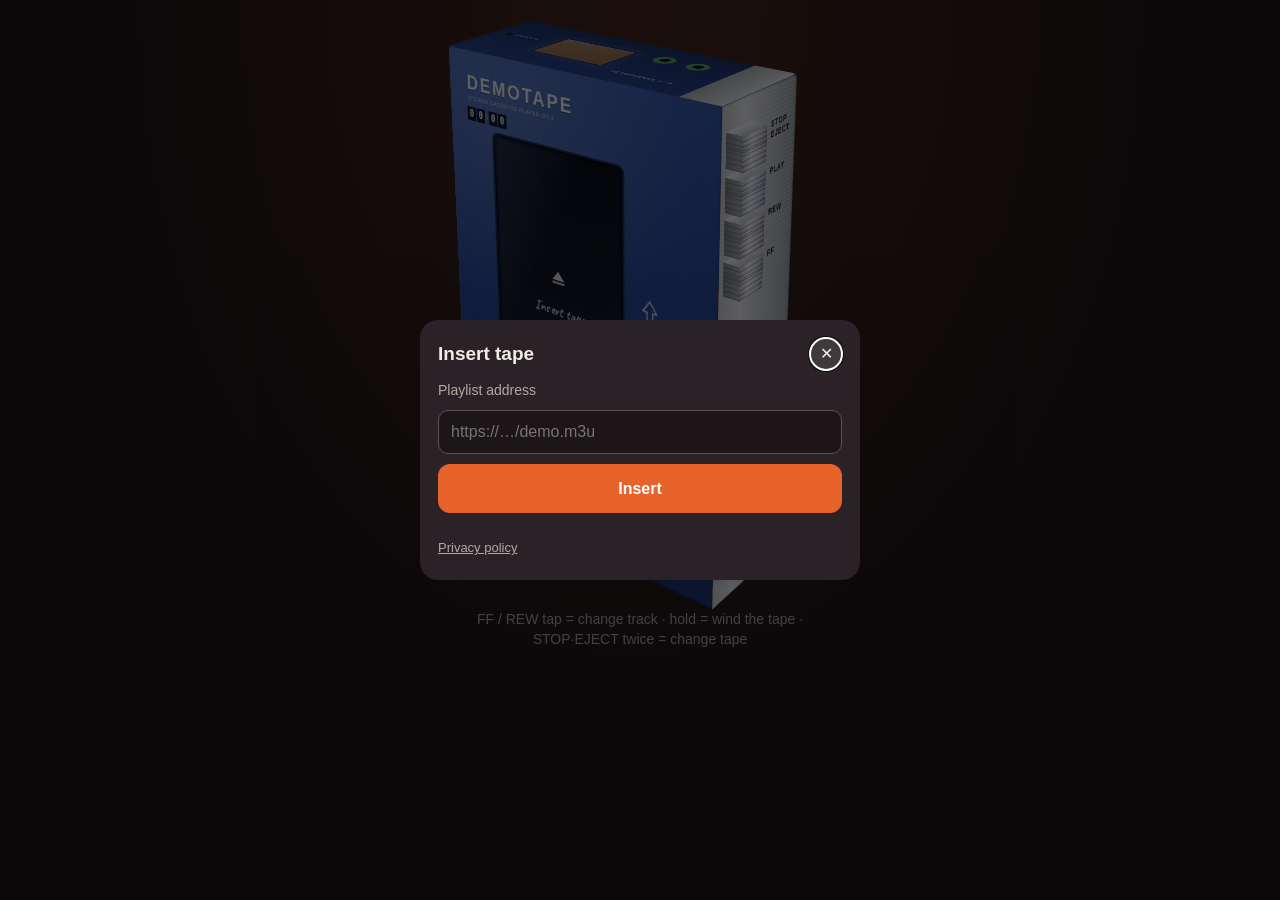
<file: DemoTape3D/index.html>
<!doctype html>
<html lang="de">
<head>
<meta charset="utf-8">
<meta name="viewport" content="width=device-width, initial-scale=1, viewport-fit=cover">
<meta name="theme-color" content="#1c1619">
<meta name="apple-mobile-web-app-capable" content="yes">
<meta name="mobile-web-app-capable" content="yes">
<meta name="apple-mobile-web-app-status-bar-style" content="black-translucent">
<meta name="apple-mobile-web-app-title" content="DemoTape 3D">
<title>DemoTape</title>
<link rel="manifest" href="manifest.webmanifest">
<link rel="icon" href="icons/icon-192.png">
<link rel="apple-touch-icon" href="icons/icon-180.png">
<link rel="stylesheet" href="style.css">
</head>
<body>
<main id="app">
  <section class="scene" aria-label="Kassettenspieler">
    <div class="device unit">
      <!-- Oberseite: orange Taste (Teilen), Buchsen, Betriebsleuchte -->
      <div class="face top">
        <div role="button" tabindex="0" class="hotline" id="shareBtn" aria-label="Tape teilen" data-i18n-aria="share">
          <span class="cap"></span>
          <span class="cap-front"><svg viewBox="0 0 24 24" aria-hidden="true"><path d="M3 3h7v7H3zM14 3h7v7h-7zM3 14h7v7H3zM5 5v3h3V5zM16 5v3h3V5zM5 16v3h3v-3zM14 14h3v3h-3zM18 18h3v3h-3zM14 18h2v3h-2zM18 14h3v2h-3z"/></svg><b data-i18n="shareShort">TEILEN</b></span>
          <span class="cap-side"></span>
        </div>
        <span class="op"><i id="led" class="led"></i>OPERATION</span>
        <span class="jack j1"><b></b></span><span class="jack j2"><b></b></span>
        <span class="engrave jack-label">HEADPHONES A · B</span>
      </div>
      <!-- Front -->
      <div class="face front">
        <div class="brandline">
          <span class="brand">DEMOTAPE</span>
          <span class="model">STEREO CASSETTE PLAYER DT-3</span>
        </div>
        <div class="display" aria-live="off">
          <div id="counter" class="counter"><b>0</b><b>0</b><span>:</span><b>0</b><b>0</b></div>
          <span id="trackNo" class="track-no"></span>
          <span id="spinner" class="spinner" hidden></span>
          <span id="loadInfo" class="load-info"></span>
        </div>
        <div class="door">
          <div class="window" id="slot">
            <svg id="cassette" class="cassette" viewBox="24 26 140 262" preserveAspectRatio="xMidYMid slice" hidden aria-hidden="true"><g transform="translate(0 314) rotate(-90)">
          <defs>
            <linearGradient id="shellShade" x1="0" y1="0" x2="0" y2="1">
              <stop offset="0" stop-color="#fff" stop-opacity=".10"/><stop offset=".5" stop-color="#fff" stop-opacity="0"/><stop offset="1" stop-color="#000" stop-opacity=".22"/>
            </linearGradient>
            <linearGradient id="labelAge" x1="0" y1="0" x2="1" y2="1">
              <stop offset="0" stop-color="#f3ead2"/><stop offset=".6" stop-color="#ecdfbf"/><stop offset="1" stop-color="#e2d1a9"/>
            </linearGradient>
            <radialGradient id="screwGrad" cx=".35" cy=".35" r=".8"><stop offset="0" stop-color="#b9b9b9"/><stop offset="1" stop-color="#555"/></radialGradient>
            <radialGradient id="ringsL" gradientUnits="userSpaceOnUse" cx="93" cy="88" r="2.2" spreadMethod="repeat">
              <stop offset="0" stop-color="#5a3826"/><stop offset=".5" stop-color="#74492f"/><stop offset="1" stop-color="#4a2d1e"/>
            </radialGradient>
            <radialGradient id="ringsR" gradientUnits="userSpaceOnUse" cx="221" cy="88" r="2.2" spreadMethod="repeat">
              <stop offset="0" stop-color="#5a3826"/><stop offset=".5" stop-color="#74492f"/><stop offset="1" stop-color="#4a2d1e"/>
            </radialGradient>
            <clipPath id="paneClip"><rect x="120" y="70" width="74" height="36" rx="3"/></clipPath>
            <symbol id="screw" viewBox="-5 -5 10 10" width="10" height="10" x="-5" y="-5" overflow="visible">
              <circle r="4.6" fill="url(#screwGrad)" stroke="#222" stroke-width=".5"/>
              <path d="M-2.6 0h5.2M0 -2.6v5.2" stroke="#2a2a2a" stroke-width="1.1" stroke-linecap="round"/>
            </symbol>
            <!-- Kassettennabe: heller Kunststoffring, dunkles Loch mit sechs nach innen zeigenden Zaehnen -->
            <symbol id="hub" viewBox="-17 -17 34 34" width="34" height="34" x="-17" y="-17" overflow="visible">
              <circle r="15.5" fill="#e7e1d3" stroke="#a79f8e" stroke-width=".8"/>
              <circle r="12.8" fill="none" stroke="#cfc7b5" stroke-width="1.2"/>
              <circle r="9" fill="#141414"/>
              <g fill="#e7e1d3">
                <rect x="-1.4" y="-9.4" width="2.8" height="4" rx=".6"/>
                <rect x="-1.4" y="-9.4" width="2.8" height="4" rx=".6" transform="rotate(60)"/>
                <rect x="-1.4" y="-9.4" width="2.8" height="4" rx=".6" transform="rotate(120)"/>
                <rect x="-1.4" y="-9.4" width="2.8" height="4" rx=".6" transform="rotate(180)"/>
                <rect x="-1.4" y="-9.4" width="2.8" height="4" rx=".6" transform="rotate(240)"/>
                <rect x="-1.4" y="-9.4" width="2.8" height="4" rx=".6" transform="rotate(300)"/>
              </g>
              <circle r="2" fill="#e7e1d3" opacity=".35"/>
            </symbol>
          </defs>
          <!-- Gehaeuse -->
          <rect id="shell" x=".5" y=".5" width="313" height="199" rx="10" class="shell"/>
          <rect x=".5" y=".5" width="313" height="199" rx="10" fill="url(#shellShade)"/>
          <rect x="3" y="3" width="308" height="194" rx="8" fill="none" stroke="#000" stroke-opacity=".35"/>
          <!-- Etikett -->
          <path d="M 26 12 H 290 Q 296 12 296 18 V 133 Q 296 139 290 139 H 24 Q 18 139 18 133 V 20 Z" fill="url(#labelAge)" class="label"/>
          <line x1="30" y1="24" x2="284" y2="24" class="rule"/>
          <line x1="30" y1="56" x2="284" y2="56" class="rule"/>
          <g id="stripes">
            <rect class="stripe" x="18" y="75" width="48" height="6"/><rect class="stripe" x="248" y="75" width="48" height="6"/>
            <rect class="stripe" x="18" y="81" width="48" height="6"/><rect class="stripe" x="248" y="81" width="48" height="6"/>
            <rect class="stripe" x="18" y="87" width="48" height="6"/><rect class="stripe" x="248" y="87" width="48" height="6"/>
            <rect class="stripe" x="18" y="93" width="48" height="6"/><rect class="stripe" x="248" y="93" width="48" height="6"/>
            <rect class="stripe" x="18" y="99" width="48" height="6"/><rect class="stripe" x="248" y="99" width="48" height="6"/>
          </g>
          <text x="26" y="48" class="side">A</text>
          <text id="bandName" x="162" y="48" class="ink band" text-anchor="middle" transform="rotate(-1.5 162 42)"></text>
          <text id="trackName" x="157" y="131" class="ink track" text-anchor="middle" transform="rotate(-1 157 127)"></text>
          <!-- Sichtfenster -->
          <rect x="66" y="62" width="182" height="52" rx="12" fill="#151515" stroke="#050505" stroke-width="1.2"/>
          <rect x="67.5" y="63.5" width="179" height="49" rx="11" fill="none" stroke="#fff" stroke-opacity=".08"/>
          <circle cx="93" cy="88" r="19" fill="#0b0b0b"/>
          <circle cx="221" cy="88" r="19" fill="#0b0b0b"/>
          <rect x="120" y="70" width="74" height="36" rx="3" fill="#0c0b0a"/>
          <g clip-path="url(#paneClip)">
            <circle id="packL" cx="93" cy="88" r="50" fill="url(#ringsL)" class="pack"/>
            <circle id="packR" cx="221" cy="88" r="22" fill="url(#ringsR)" class="pack"/>
            <rect x="120" y="70" width="74" height="36" fill="url(#shellShade)" opacity=".6"/>
            <g stroke="#fff" stroke-opacity=".55" stroke-width=".8">
              <line x1="130" y1="83" x2="130" y2="93"/><line x1="139" y1="83" x2="139" y2="93"/><line x1="148" y1="83" x2="148" y2="93"/>
              <line x1="157" y1="81" x2="157" y2="95"/><line x1="166" y1="83" x2="166" y2="93"/><line x1="175" y1="83" x2="175" y2="93"/>
              <line x1="184" y1="83" x2="184" y2="93"/>
            </g>
          </g>
          <rect x="120" y="70" width="74" height="36" rx="3" fill="none" stroke="#000" stroke-width="1"/>
          <g id="hubL" transform="translate(93 88)"><use href="#hub"/></g>
          <g id="hubR" transform="translate(221 88)"><use href="#hub"/></g>
          <!-- Unterteil mit Fuehrungsloechern -->
          <path d="M 56 200 L 76 142 L 238 142 L 258 200 Z" class="trap"/>
          <path d="M 56 200 L 76 142 L 238 142 L 258 200 Z" fill="url(#shellShade)"/>
          <g fill="#070707">
            <circle cx="86" cy="178" r="6"/><circle cx="228" cy="178" r="6"/>
            <rect x="108" y="172" width="11" height="11" rx="2"/><rect x="195" y="172" width="11" height="11" rx="2"/>
          </g>
          <g class="screws">
            <use href="#screw" x="11" y="11"/><use href="#screw" x="303" y="11"/>
            <use href="#screw" x="11" y="189"/><use href="#screw" x="303" y="189"/>
            <use href="#screw" x="157" y="156"/>
          </g>
          </g></svg>
            <button id="emptySlot" class="empty-slot">
              <svg viewBox="0 0 24 24" aria-hidden="true"><path d="M12 5 4 15h16zM4 17h16v2H4z"/></svg>
              <span class="hand" data-i18n="insert">Tape einlegen</span>
            </button>
            <div id="status" class="status" hidden></div>
            <div class="glass"></div>
          </div>
          <svg class="arrow" viewBox="0 0 24 60" aria-hidden="true"><path d="M12 2 2 16h6v42h8V16h6z"/></svg>
        </div>
        <div class="stereo" aria-hidden="true">STEREO</div>
        <i class="screw-dot" aria-hidden="true"></i>
      </div>
      <!-- Rechte Seite: Metallschieber-Tasten, Lautstaerke, Buchse -->
      <div class="face right">
        <div class="keys">
          <div class="keyrow"><div role="button" tabindex="0" class="key" id="stopKey" aria-label="Stopp / Auswerfen" data-i18n-aria="stopEject"><i class="k-cap"></i><i class="k-top"></i><i class="k-front"></i><i class="glyph"><svg viewBox="0 0 24 24"><path d="M5 5h14v9H5zM5 16h14v3H5z"/></svg></i></div><span class="engrave">STOP<br>EJECT</span></div>
          <div class="keyrow"><div role="button" tabindex="0" class="key play" id="playKey" aria-label="Abspielen" data-i18n-aria="play"><i class="k-cap"></i><i class="k-top"></i><i class="k-front"></i><i class="glyph"><svg viewBox="0 0 24 24"><path id="playIcon" d="M7 5v14l12-7z"/></svg></i></div><span class="engrave">PLAY</span></div>
          <div class="keyrow"><div role="button" tabindex="0" class="key" id="rewKey" aria-label="Zurück" data-i18n-aria="prev"><i class="k-cap"></i><i class="k-top"></i><i class="k-front"></i><i class="glyph"><svg viewBox="0 0 24 24"><path d="M11 6v12L2 12zM21 6v12l-9-6z"/></svg></i></div><span class="engrave">REW</span></div>
          <div class="keyrow"><div role="button" tabindex="0" class="key" id="ffKey" aria-label="Vor" data-i18n-aria="next"><i class="k-cap"></i><i class="k-top"></i><i class="k-front"></i><i class="glyph"><svg viewBox="0 0 24 24"><path d="M3 6v12l9-6zM13 6v12l9-6z"/></svg></i></div><span class="engrave">FF</span></div>
        </div>
        <div class="volume" id="volume" aria-hidden="true">
          <div class="scale"><span>10</span><span>8</span><span>6</span><span>4</span><span>2</span><span>0</span></div>
          <div class="vol-track"><div class="vol-knob" id="volKnob"></div></div>
          <span class="engrave vol-label">VOLUME</span>
        </div>
        <i class="side-jack" aria-hidden="true"></i>
      </div>
    </div>
    <div class="floor-shadow" aria-hidden="true"></div>
  </section>

  <p class="legend" data-i18n="legend">◀◀ / ▶▶ kurz tippen = Titel wechseln · gedrückt halten = spulen</p>

  <section id="jcard" class="jcard" hidden>
    <div class="jcard-head"><span id="jBand" class="hand"></span><span id="jTape" class="hand small"></span></div>
    <ol id="jTracks"></ol>
  </section>
</main>

<dialog id="shelf" class="sheet">
  <form method="dialog" class="sheet-inner" id="shelfForm">
    <header><h2 data-i18n="insert">Tape einlegen</h2><button class="close" value="cancel" aria-label="Schließen" data-i18n-aria="close">✕</button></header>
    <label for="listInput" data-i18n="address">Playlist-Adresse</label>
    <input id="listInput" type="url" inputmode="url" autocomplete="off" autocapitalize="off" spellcheck="false" placeholder="https://…/demo.m3u">
    <p id="inputError" class="error" hidden data-i18n="badAddress">Bitte eine https-Adresse einer M3U-Playlist angeben.</p>
    <button class="primary" id="insertBtn" type="submit" value="insert" data-i18n="insertBtn">Einlegen</button>
    <h3 id="recentHead" data-i18n="recent" hidden>Zuletzt eingelegt</h3>
    <ul id="recent" class="recent"></ul>
    <p class="fine"><a href="datenschutz" data-i18n="privacy">Datenschutzerklärung</a></p>
  </form>
</dialog>

<dialog id="share" class="sheet">
  <div class="sheet-inner center">
    <header><h2 data-i18n="share">Tape teilen</h2><button class="close" id="shareClose" aria-label="Schließen" data-i18n-aria="close">✕</button></header>
    <div id="shareBand" class="hand big"></div>
    <div id="qr" class="qr"></div>
    <p class="fine" data-i18n="scanHint">Mit der Handykamera scannen – das Tape wird direkt eingelegt.</p>
    <p><code id="shareLink"></code></p>
    <div class="row">
      <button class="secondary" id="copyBtn" data-i18n="copy">Link kopieren</button>
      <button class="primary" id="nativeShare" data-i18n="shareLink" hidden>Link teilen</button>
    </div>
  </div>
</dialog>

<script src="vendor/qrcode.js"></script>
<script src="k.js"></script>
<script src="app.js"></script>
</body>
</html>
</file>
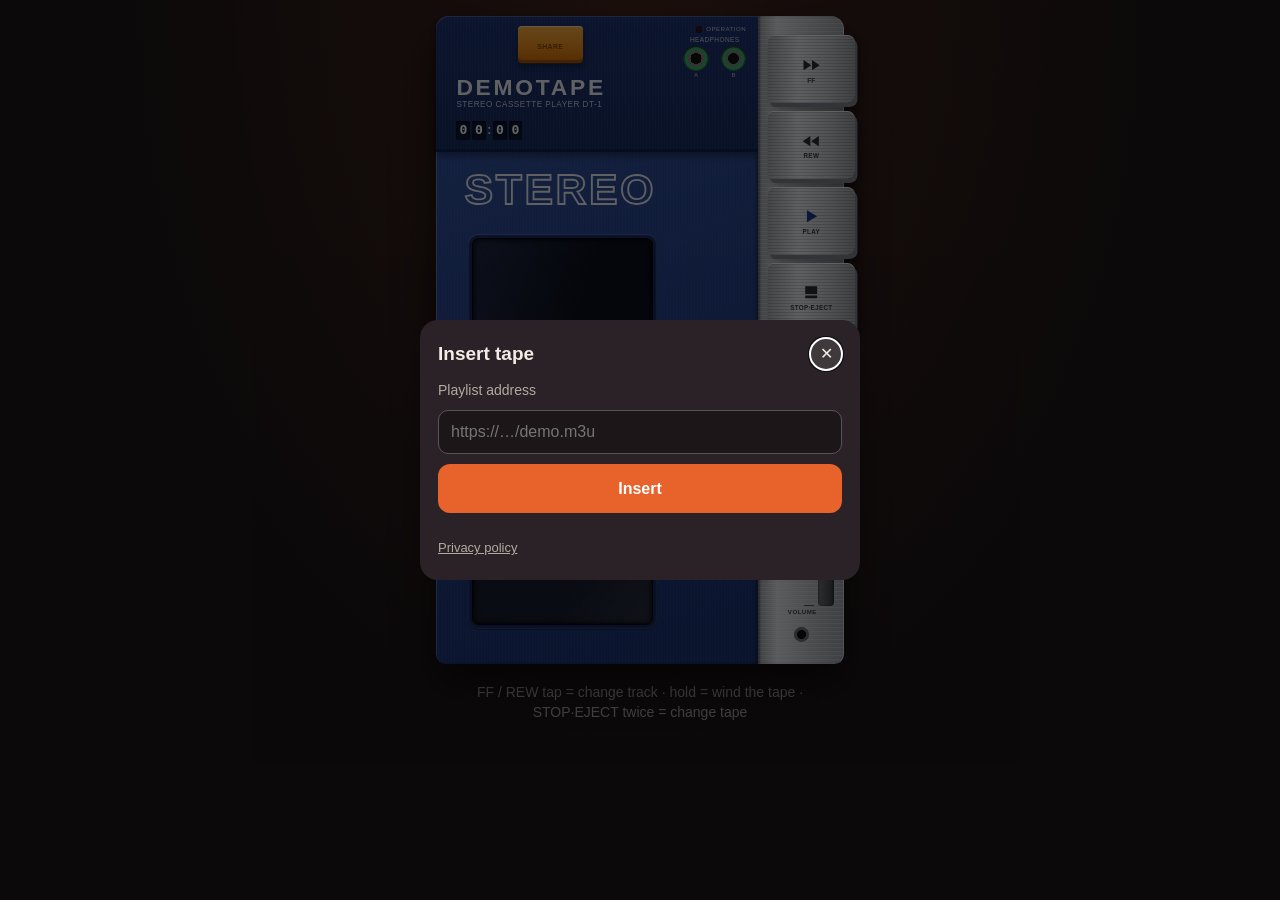
<file: DemoTapeRetro/index.html>
<!doctype html>
<html lang="de">
<head>
<meta charset="utf-8">
<meta name="viewport" content="width=device-width, initial-scale=1, viewport-fit=cover">
<meta name="theme-color" content="#1c1619">
<meta name="apple-mobile-web-app-capable" content="yes">
<meta name="mobile-web-app-capable" content="yes">
<meta name="apple-mobile-web-app-status-bar-style" content="black-translucent">
<meta name="apple-mobile-web-app-title" content="DemoTape">
<title>DemoTape</title>
<link rel="manifest" href="manifest.webmanifest">
<link rel="icon" href="icons/icon-192.png">
<link rel="apple-touch-icon" href="icons/icon-180.png">
<link rel="stylesheet" href="style.css">
</head>
<body>
<main id="app">
  <section class="unit" aria-label="Kassettenspieler">
    <div class="front">
      <div class="topbar">
        <button class="hotline" id="shareBtn" aria-label="Tape teilen" data-i18n-aria="share"><span>SHARE</span></button>
        <div class="jacks" aria-hidden="true">
          <span class="op"><i id="led" class="led"></i>OPERATION</span>
          <span class="hp">HEADPHONES</span>
          <span class="jack"><b></b><small>A</small></span><span class="jack"><b></b><small>B</small></span>
        </div>
        <div class="brandline">
          <span class="brand">DEMOTAPE</span>
          <span class="model">STEREO CASSETTE PLAYER DT-1</span>
        </div>
        <div class="display" aria-live="off">
          <div id="counter" class="counter"><b>0</b><b>0</b><span>:</span><b>0</b><b>0</b></div>
          <span id="trackNo" class="track-no"></span>
          <span id="spinner" class="spinner" hidden></span>
          <span id="loadInfo" class="load-info"></span>
        </div>
      </div>
      <div class="door">
        <div class="stereo" aria-hidden="true">STEREO</div>
        <div class="door-row">
          <div class="window" id="slot">
            <svg id="cassette" class="cassette" viewBox="24 26 140 262" preserveAspectRatio="xMidYMid slice" hidden aria-hidden="true"><g transform="translate(0 314) rotate(-90)">
          <defs>
            <linearGradient id="shellShade" x1="0" y1="0" x2="0" y2="1">
              <stop offset="0" stop-color="#fff" stop-opacity=".10"/><stop offset=".5" stop-color="#fff" stop-opacity="0"/><stop offset="1" stop-color="#000" stop-opacity=".22"/>
            </linearGradient>
            <linearGradient id="labelAge" x1="0" y1="0" x2="1" y2="1">
              <stop offset="0" stop-color="#f3ead2"/><stop offset=".6" stop-color="#ecdfbf"/><stop offset="1" stop-color="#e2d1a9"/>
            </linearGradient>
            <radialGradient id="screwGrad" cx=".35" cy=".35" r=".8"><stop offset="0" stop-color="#b9b9b9"/><stop offset="1" stop-color="#555"/></radialGradient>
            <radialGradient id="ringsL" gradientUnits="userSpaceOnUse" cx="93" cy="88" r="2.2" spreadMethod="repeat">
              <stop offset="0" stop-color="#5a3826"/><stop offset=".5" stop-color="#74492f"/><stop offset="1" stop-color="#4a2d1e"/>
            </radialGradient>
            <radialGradient id="ringsR" gradientUnits="userSpaceOnUse" cx="221" cy="88" r="2.2" spreadMethod="repeat">
              <stop offset="0" stop-color="#5a3826"/><stop offset=".5" stop-color="#74492f"/><stop offset="1" stop-color="#4a2d1e"/>
            </radialGradient>
            <clipPath id="paneClip"><rect x="120" y="70" width="74" height="36" rx="3"/></clipPath>
            <symbol id="screw" viewBox="-5 -5 10 10" width="10" height="10" x="-5" y="-5" overflow="visible">
              <circle r="4.6" fill="url(#screwGrad)" stroke="#222" stroke-width=".5"/>
              <path d="M-2.6 0h5.2M0 -2.6v5.2" stroke="#2a2a2a" stroke-width="1.1" stroke-linecap="round"/>
            </symbol>
            <!-- Kassettennabe: heller Kunststoffring, dunkles Loch mit sechs nach innen zeigenden Zaehnen -->
            <symbol id="hub" viewBox="-17 -17 34 34" width="34" height="34" x="-17" y="-17" overflow="visible">
              <circle r="15.5" fill="#e7e1d3" stroke="#a79f8e" stroke-width=".8"/>
              <circle r="12.8" fill="none" stroke="#cfc7b5" stroke-width="1.2"/>
              <circle r="9" fill="#141414"/>
              <g fill="#e7e1d3">
                <rect x="-1.4" y="-9.4" width="2.8" height="4" rx=".6"/>
                <rect x="-1.4" y="-9.4" width="2.8" height="4" rx=".6" transform="rotate(60)"/>
                <rect x="-1.4" y="-9.4" width="2.8" height="4" rx=".6" transform="rotate(120)"/>
                <rect x="-1.4" y="-9.4" width="2.8" height="4" rx=".6" transform="rotate(180)"/>
                <rect x="-1.4" y="-9.4" width="2.8" height="4" rx=".6" transform="rotate(240)"/>
                <rect x="-1.4" y="-9.4" width="2.8" height="4" rx=".6" transform="rotate(300)"/>
              </g>
              <circle r="2" fill="#e7e1d3" opacity=".35"/>
            </symbol>
          </defs>
          <!-- Gehaeuse -->
          <rect id="shell" x=".5" y=".5" width="313" height="199" rx="10" class="shell"/>
          <rect x=".5" y=".5" width="313" height="199" rx="10" fill="url(#shellShade)"/>
          <rect x="3" y="3" width="308" height="194" rx="8" fill="none" stroke="#000" stroke-opacity=".35"/>
          <!-- Etikett -->
          <path d="M 26 12 H 290 Q 296 12 296 18 V 133 Q 296 139 290 139 H 24 Q 18 139 18 133 V 20 Z" fill="url(#labelAge)" class="label"/>
          <line x1="30" y1="24" x2="284" y2="24" class="rule"/>
          <line x1="30" y1="56" x2="284" y2="56" class="rule"/>
          <g id="stripes">
            <rect class="stripe" x="18" y="75" width="48" height="6"/><rect class="stripe" x="248" y="75" width="48" height="6"/>
            <rect class="stripe" x="18" y="81" width="48" height="6"/><rect class="stripe" x="248" y="81" width="48" height="6"/>
            <rect class="stripe" x="18" y="87" width="48" height="6"/><rect class="stripe" x="248" y="87" width="48" height="6"/>
            <rect class="stripe" x="18" y="93" width="48" height="6"/><rect class="stripe" x="248" y="93" width="48" height="6"/>
            <rect class="stripe" x="18" y="99" width="48" height="6"/><rect class="stripe" x="248" y="99" width="48" height="6"/>
          </g>
          <text x="26" y="48" class="side">A</text>
          <text id="bandName" x="162" y="48" class="ink band" text-anchor="middle" transform="rotate(-1.5 162 42)"></text>
          <text id="trackName" x="157" y="131" class="ink track" text-anchor="middle" transform="rotate(-1 157 127)"></text>
          <!-- Sichtfenster -->
          <rect x="66" y="62" width="182" height="52" rx="12" fill="#151515" stroke="#050505" stroke-width="1.2"/>
          <rect x="67.5" y="63.5" width="179" height="49" rx="11" fill="none" stroke="#fff" stroke-opacity=".08"/>
          <circle cx="93" cy="88" r="19" fill="#0b0b0b"/>
          <circle cx="221" cy="88" r="19" fill="#0b0b0b"/>
          <rect x="120" y="70" width="74" height="36" rx="3" fill="#0c0b0a"/>
          <g clip-path="url(#paneClip)">
            <circle id="packL" cx="93" cy="88" r="50" fill="url(#ringsL)" class="pack"/>
            <circle id="packR" cx="221" cy="88" r="22" fill="url(#ringsR)" class="pack"/>
            <rect x="120" y="70" width="74" height="36" fill="url(#shellShade)" opacity=".6"/>
            <g stroke="#fff" stroke-opacity=".55" stroke-width=".8">
              <line x1="130" y1="83" x2="130" y2="93"/><line x1="139" y1="83" x2="139" y2="93"/><line x1="148" y1="83" x2="148" y2="93"/>
              <line x1="157" y1="81" x2="157" y2="95"/><line x1="166" y1="83" x2="166" y2="93"/><line x1="175" y1="83" x2="175" y2="93"/>
              <line x1="184" y1="83" x2="184" y2="93"/>
            </g>
          </g>
          <rect x="120" y="70" width="74" height="36" rx="3" fill="none" stroke="#000" stroke-width="1"/>
          <g id="hubL" transform="translate(93 88)"><use href="#hub"/></g>
          <g id="hubR" transform="translate(221 88)"><use href="#hub"/></g>
          <!-- Unterteil mit Fuehrungsloechern -->
          <path d="M 56 200 L 76 142 L 238 142 L 258 200 Z" class="trap"/>
          <path d="M 56 200 L 76 142 L 238 142 L 258 200 Z" fill="url(#shellShade)"/>
          <g fill="#070707">
            <circle cx="86" cy="178" r="6"/><circle cx="228" cy="178" r="6"/>
            <rect x="108" y="172" width="11" height="11" rx="2"/><rect x="195" y="172" width="11" height="11" rx="2"/>
          </g>
          <g class="screws">
            <use href="#screw" x="11" y="11"/><use href="#screw" x="303" y="11"/>
            <use href="#screw" x="11" y="189"/><use href="#screw" x="303" y="189"/>
            <use href="#screw" x="157" y="156"/>
          </g>
          </g></svg>
            <button id="emptySlot" class="empty-slot">
              <svg viewBox="0 0 24 24" aria-hidden="true"><path d="M12 5 4 15h16zM4 17h16v2H4z"/></svg>
              <span class="hand" data-i18n="insert">Tape einlegen</span>
            </button>
            <div id="status" class="status" hidden></div>
            <div class="glass"></div>
          </div>
          <svg class="arrow" viewBox="0 0 24 60" aria-hidden="true"><path d="M12 2 2 16h6v42h8V16h6z"/></svg>
        </div>
      </div>
    </div>
    <div class="side">
      <div class="keys">
        <button class="key" id="ffKey" aria-label="Vor" data-i18n-aria="next"><svg viewBox="0 0 24 24"><path d="M3 6v12l9-6zM13 6v12l9-6z"/></svg><em>FF</em></button>
        <button class="key" id="rewKey" aria-label="Zurück" data-i18n-aria="prev"><svg viewBox="0 0 24 24"><path d="M11 6v12L2 12zM21 6v12l-9-6z"/></svg><em>REW</em></button>
        <button class="key play" id="playKey" aria-label="Abspielen" data-i18n-aria="play"><svg viewBox="0 0 24 24"><path id="playIcon" d="M7 5v14l12-7z"/></svg><em>PLAY</em></button>
        <button class="key" id="stopKey" aria-label="Stopp / Auswerfen" data-i18n-aria="stopEject"><svg viewBox="0 0 24 24"><path d="M5 5h14v9H5zM5 16h14v3H5z"/></svg><em>STOP·EJECT</em></button>
      </div>
      <div class="volume" id="volume" aria-hidden="true">
        <div class="ticks"></div>
        <div class="vol-track"><div class="vol-knob" id="volKnob"></div></div>
        <span>VOLUME</span>
      </div>
      <div class="side-foot" aria-hidden="true"><i></i></div>
    </div>
  </section>

  <p class="legend" data-i18n="legend">◀◀ / ▶▶ kurz tippen = Titel wechseln · gedrückt halten = spulen</p>

  <section id="jcard" class="jcard" hidden>
    <div class="jcard-head"><span id="jBand" class="hand"></span><span id="jTape" class="hand small"></span></div>
    <ol id="jTracks"></ol>
  </section>
</main>

<dialog id="shelf" class="sheet">
  <form method="dialog" class="sheet-inner" id="shelfForm">
    <header><h2 data-i18n="insert">Tape einlegen</h2><button class="close" value="cancel" aria-label="Schließen" data-i18n-aria="close">✕</button></header>
    <label for="listInput" data-i18n="address">Playlist-Adresse</label>
    <input id="listInput" type="url" inputmode="url" autocomplete="off" autocapitalize="off" spellcheck="false" placeholder="https://…/demo.m3u">
    <p id="inputError" class="error" hidden data-i18n="badAddress">Bitte eine https-Adresse einer M3U-Playlist angeben.</p>
    <button class="primary" id="insertBtn" type="submit" value="insert" data-i18n="insertBtn">Einlegen</button>
    <h3 id="recentHead" data-i18n="recent" hidden>Zuletzt eingelegt</h3>
    <ul id="recent" class="recent"></ul>
    <p class="fine"><a href="datenschutz" data-i18n="privacy">Datenschutzerklärung</a></p>
  </form>
</dialog>

<dialog id="share" class="sheet">
  <div class="sheet-inner center">
    <header><h2 data-i18n="share">Tape teilen</h2><button class="close" id="shareClose" aria-label="Schließen" data-i18n-aria="close">✕</button></header>
    <div id="shareBand" class="hand big"></div>
    <div id="qr" class="qr"></div>
    <p class="fine" data-i18n="scanHint">Mit der Handykamera scannen – das Tape wird direkt eingelegt.</p>
    <p><code id="shareLink"></code></p>
    <div class="row">
      <button class="secondary" id="copyBtn" data-i18n="copy">Link kopieren</button>
      <button class="primary" id="nativeShare" data-i18n="shareLink" hidden>Link teilen</button>
    </div>
  </div>
</dialog>

<script src="vendor/qrcode.js"></script>
<script src="k.js"></script>
<script src="app.js"></script>
</body>
</html>
</file>
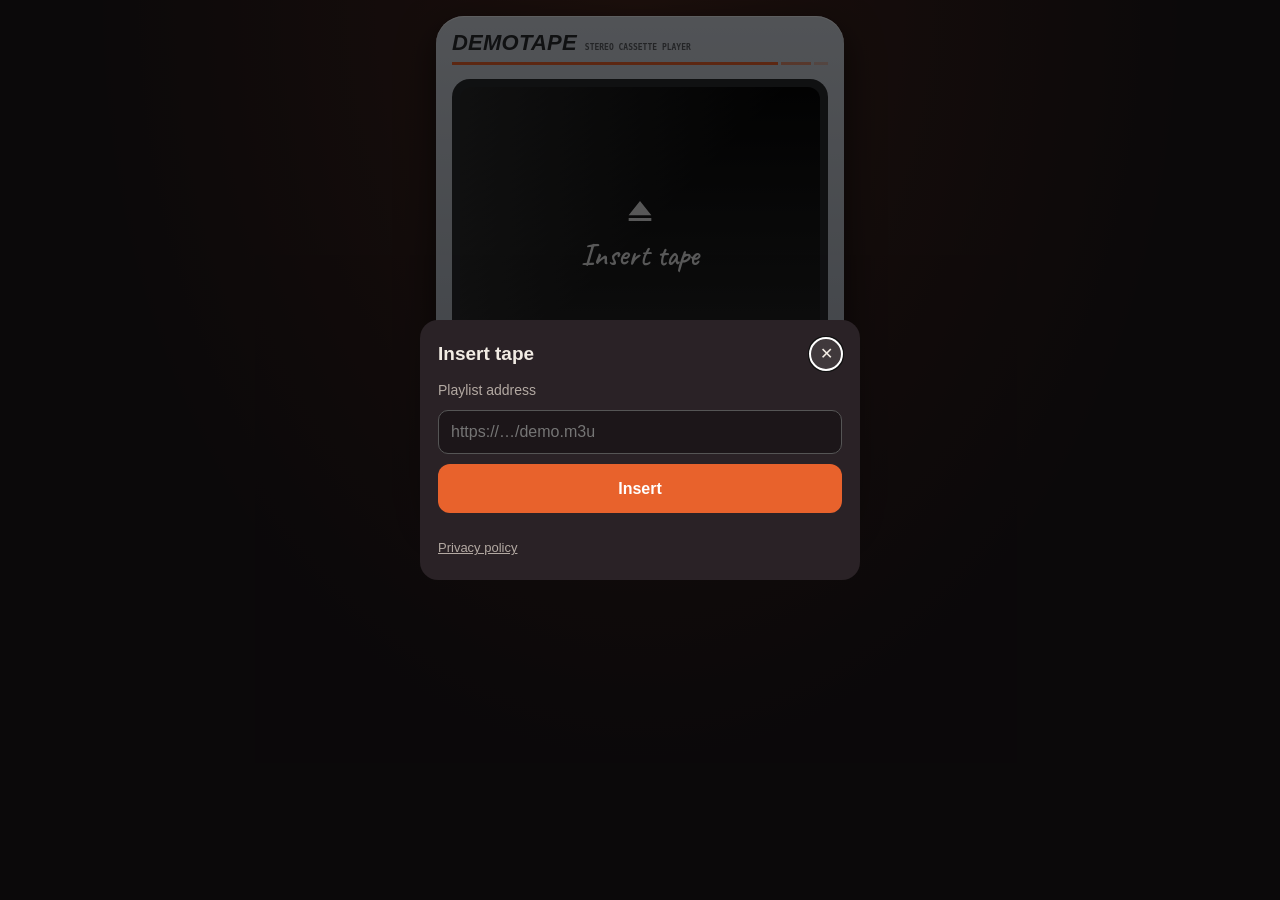
<file: DemoTapeWeb/index.html>
<!doctype html>
<html lang="de">
<head>
<meta charset="utf-8">
<meta name="viewport" content="width=device-width, initial-scale=1, viewport-fit=cover">
<meta name="theme-color" content="#1c1619">
<meta name="apple-mobile-web-app-capable" content="yes">
<meta name="mobile-web-app-capable" content="yes">
<meta name="apple-mobile-web-app-status-bar-style" content="black-translucent">
<meta name="apple-mobile-web-app-title" content="DemoTape">
<title>DemoTape</title>
<link rel="manifest" href="manifest.webmanifest">
<link rel="icon" href="icons/icon-192.png">
<link rel="apple-touch-icon" href="icons/icon-180.png">
<link rel="stylesheet" href="style.css">
</head>
<body>
<main id="app">
  <section class="deck" aria-label="Kassettenspieler">
    <header class="deck-head">
      <span class="brand">DEMOTAPE</span>
      <span class="model">STEREO CASSETTE PLAYER</span>
      <button class="icon-btn" id="shareBtn" hidden aria-label="Tape teilen" data-i18n-aria="share">
        <svg viewBox="0 0 24 24" aria-hidden="true"><path d="M3 3h7v7H3zM14 3h7v7h-7zM3 14h7v7H3zM5 5v3h3V5zM16 5v3h3V5zM5 16v3h3v-3zM14 14h3v3h-3zM18 18h3v3h-3zM14 18h2v3h-2zM18 14h3v2h-3z"/></svg>
      </button>
    </header>
    <div class="stripe"><i></i><i></i><i></i></div>

    <div class="window">
      <div class="glass"></div>
      <div id="slot" class="slot">
        <svg id="cassette" class="cassette" viewBox="0 0 314 200" hidden aria-hidden="true">
          <defs>
            <linearGradient id="shellShade" x1="0" y1="0" x2="0" y2="1">
              <stop offset="0" stop-color="#fff" stop-opacity=".10"/><stop offset=".5" stop-color="#fff" stop-opacity="0"/><stop offset="1" stop-color="#000" stop-opacity=".22"/>
            </linearGradient>
            <linearGradient id="labelAge" x1="0" y1="0" x2="1" y2="1">
              <stop offset="0" stop-color="#f3ead2"/><stop offset=".6" stop-color="#ecdfbf"/><stop offset="1" stop-color="#e2d1a9"/>
            </linearGradient>
            <radialGradient id="screwGrad" cx=".35" cy=".35" r=".8"><stop offset="0" stop-color="#b9b9b9"/><stop offset="1" stop-color="#555"/></radialGradient>
            <radialGradient id="ringsL" gradientUnits="userSpaceOnUse" cx="93" cy="88" r="2.2" spreadMethod="repeat">
              <stop offset="0" stop-color="#5a3826"/><stop offset=".5" stop-color="#74492f"/><stop offset="1" stop-color="#4a2d1e"/>
            </radialGradient>
            <radialGradient id="ringsR" gradientUnits="userSpaceOnUse" cx="221" cy="88" r="2.2" spreadMethod="repeat">
              <stop offset="0" stop-color="#5a3826"/><stop offset=".5" stop-color="#74492f"/><stop offset="1" stop-color="#4a2d1e"/>
            </radialGradient>
            <clipPath id="paneClip"><rect x="120" y="70" width="74" height="36" rx="3"/></clipPath>
            <symbol id="screw" viewBox="-5 -5 10 10" width="10" height="10" x="-5" y="-5" overflow="visible">
              <circle r="4.6" fill="url(#screwGrad)" stroke="#222" stroke-width=".5"/>
              <path d="M-2.6 0h5.2M0 -2.6v5.2" stroke="#2a2a2a" stroke-width="1.1" stroke-linecap="round"/>
            </symbol>
            <!-- Kassettennabe: heller Kunststoffring, dunkles Loch mit sechs nach innen zeigenden Zaehnen -->
            <symbol id="hub" viewBox="-17 -17 34 34" width="34" height="34" x="-17" y="-17" overflow="visible">
              <circle r="15.5" fill="#e7e1d3" stroke="#a79f8e" stroke-width=".8"/>
              <circle r="12.8" fill="none" stroke="#cfc7b5" stroke-width="1.2"/>
              <circle r="9" fill="#141414"/>
              <g fill="#e7e1d3">
                <rect x="-1.4" y="-9.4" width="2.8" height="4" rx=".6"/>
                <rect x="-1.4" y="-9.4" width="2.8" height="4" rx=".6" transform="rotate(60)"/>
                <rect x="-1.4" y="-9.4" width="2.8" height="4" rx=".6" transform="rotate(120)"/>
                <rect x="-1.4" y="-9.4" width="2.8" height="4" rx=".6" transform="rotate(180)"/>
                <rect x="-1.4" y="-9.4" width="2.8" height="4" rx=".6" transform="rotate(240)"/>
                <rect x="-1.4" y="-9.4" width="2.8" height="4" rx=".6" transform="rotate(300)"/>
              </g>
              <circle r="2" fill="#e7e1d3" opacity=".35"/>
            </symbol>
          </defs>
          <!-- Gehaeuse -->
          <rect id="shell" x=".5" y=".5" width="313" height="199" rx="10" class="shell"/>
          <rect x=".5" y=".5" width="313" height="199" rx="10" fill="url(#shellShade)"/>
          <rect x="3" y="3" width="308" height="194" rx="8" fill="none" stroke="#000" stroke-opacity=".35"/>
          <!-- Etikett -->
          <path d="M 26 12 H 290 Q 296 12 296 18 V 133 Q 296 139 290 139 H 24 Q 18 139 18 133 V 20 Z" fill="url(#labelAge)" class="label"/>
          <line x1="30" y1="24" x2="284" y2="24" class="rule"/>
          <line x1="30" y1="56" x2="284" y2="56" class="rule"/>
          <g id="stripes">
            <rect class="stripe" x="18" y="75" width="48" height="6"/><rect class="stripe" x="248" y="75" width="48" height="6"/>
            <rect class="stripe" x="18" y="81" width="48" height="6"/><rect class="stripe" x="248" y="81" width="48" height="6"/>
            <rect class="stripe" x="18" y="87" width="48" height="6"/><rect class="stripe" x="248" y="87" width="48" height="6"/>
            <rect class="stripe" x="18" y="93" width="48" height="6"/><rect class="stripe" x="248" y="93" width="48" height="6"/>
            <rect class="stripe" x="18" y="99" width="48" height="6"/><rect class="stripe" x="248" y="99" width="48" height="6"/>
          </g>
          <text x="26" y="48" class="side">A</text>
          <text id="bandName" x="162" y="48" class="ink band" text-anchor="middle" transform="rotate(-1.5 162 42)"></text>
          <text id="trackName" x="157" y="131" class="ink track" text-anchor="middle" transform="rotate(-1 157 127)"></text>
          <!-- Sichtfenster -->
          <rect x="66" y="62" width="182" height="52" rx="12" fill="#151515" stroke="#050505" stroke-width="1.2"/>
          <rect x="67.5" y="63.5" width="179" height="49" rx="11" fill="none" stroke="#fff" stroke-opacity=".08"/>
          <circle cx="93" cy="88" r="19" fill="#0b0b0b"/>
          <circle cx="221" cy="88" r="19" fill="#0b0b0b"/>
          <rect x="120" y="70" width="74" height="36" rx="3" fill="#0c0b0a"/>
          <g clip-path="url(#paneClip)">
            <circle id="packL" cx="93" cy="88" r="50" fill="url(#ringsL)" class="pack"/>
            <circle id="packR" cx="221" cy="88" r="22" fill="url(#ringsR)" class="pack"/>
            <rect x="120" y="70" width="74" height="36" fill="url(#shellShade)" opacity=".6"/>
            <g stroke="#fff" stroke-opacity=".55" stroke-width=".8">
              <line x1="130" y1="83" x2="130" y2="93"/><line x1="139" y1="83" x2="139" y2="93"/><line x1="148" y1="83" x2="148" y2="93"/>
              <line x1="157" y1="81" x2="157" y2="95"/><line x1="166" y1="83" x2="166" y2="93"/><line x1="175" y1="83" x2="175" y2="93"/>
              <line x1="184" y1="83" x2="184" y2="93"/>
            </g>
          </g>
          <rect x="120" y="70" width="74" height="36" rx="3" fill="none" stroke="#000" stroke-width="1"/>
          <g id="hubL" transform="translate(93 88)"><use href="#hub"/></g>
          <g id="hubR" transform="translate(221 88)"><use href="#hub"/></g>
          <!-- Unterteil mit Fuehrungsloechern -->
          <path d="M 56 200 L 76 142 L 238 142 L 258 200 Z" class="trap"/>
          <path d="M 56 200 L 76 142 L 238 142 L 258 200 Z" fill="url(#shellShade)"/>
          <g fill="#070707">
            <circle cx="86" cy="178" r="6"/><circle cx="228" cy="178" r="6"/>
            <rect x="108" y="172" width="11" height="11" rx="2"/><rect x="195" y="172" width="11" height="11" rx="2"/>
          </g>
          <g class="screws">
            <use href="#screw" x="11" y="11"/><use href="#screw" x="303" y="11"/>
            <use href="#screw" x="11" y="189"/><use href="#screw" x="303" y="189"/>
            <use href="#screw" x="157" y="156"/>
          </g>
        </svg>
        <button id="emptySlot" class="empty-slot">
          <svg viewBox="0 0 24 24" aria-hidden="true"><path d="M12 5 4 15h16zM4 17h16v2H4z"/></svg>
          <span class="hand" data-i18n="insert">Tape einlegen</span>
        </button>
        <div id="status" class="status" hidden></div>
      </div>
    </div>

    <div class="counter-row">
      <div id="counter" class="counter" aria-live="off"><b>0</b><b>0</b><span>:</span><b>0</b><b>0</b></div>
      <span id="trackNo" class="track-no"></span>
      <span id="spinner" class="spinner" hidden></span>
          <span id="loadInfo" class="load-info"></span>
      <span class="grow"></span>
      <span id="led" class="led"></span><span class="batt">BATT</span>
    </div>

    <div class="keys">
      <button class="key" id="rewKey" aria-label="Zurück" data-i18n-aria="prev"><svg viewBox="0 0 24 24"><path d="M11 6v12L2 12zM21 6v12l-9-6z"/></svg></button>
      <button class="key play" id="playKey" aria-label="Abspielen" data-i18n-aria="play"><svg viewBox="0 0 24 24"><path id="playIcon" d="M7 5v14l12-7z"/></svg></button>
      <button class="key" id="ffKey" aria-label="Vor" data-i18n-aria="next"><svg viewBox="0 0 24 24"><path d="M3 6v12l9-6zM13 6v12l9-6z"/></svg></button>
      <button class="key" id="stopKey" aria-label="Stopp" data-i18n-aria="stop"><svg viewBox="0 0 24 24"><path d="M6 6h12v12H6z"/></svg></button>
      <button class="key" id="ejectKey" aria-label="Auswerfen" data-i18n-aria="eject"><svg viewBox="0 0 24 24"><path d="M12 5 4 15h16zM4 17h16v2H4z"/></svg></button>
    </div>
  </section>

  <p class="legend" data-i18n="legend">◀◀ / ▶▶ kurz tippen = Titel wechseln · gedrückt halten = spulen</p>

  <section id="jcard" class="jcard" hidden>
    <div class="jcard-head"><span id="jBand" class="hand"></span><span id="jTape" class="hand small"></span></div>
    <ol id="jTracks"></ol>
  </section>
</main>

<dialog id="shelf" class="sheet">
  <form method="dialog" class="sheet-inner" id="shelfForm">
    <header><h2 data-i18n="insert">Tape einlegen</h2><button class="close" value="cancel" aria-label="Schließen" data-i18n-aria="close">✕</button></header>
    <label for="listInput" data-i18n="address">Playlist-Adresse</label>
    <input id="listInput" type="url" inputmode="url" autocomplete="off" autocapitalize="off" spellcheck="false" placeholder="https://…/demo.m3u">
    <p id="inputError" class="error" hidden data-i18n="badAddress">Bitte eine https-Adresse einer M3U-Playlist angeben.</p>
    <button class="primary" id="insertBtn" type="submit" value="insert" data-i18n="insertBtn">Einlegen</button>
    <h3 id="recentHead" data-i18n="recent" hidden>Zuletzt eingelegt</h3>
    <ul id="recent" class="recent"></ul>
    <p class="fine"><a href="datenschutz" data-i18n="privacy">Datenschutzerklärung</a></p>
  </form>
</dialog>

<dialog id="share" class="sheet">
  <div class="sheet-inner center">
    <header><h2 data-i18n="share">Tape teilen</h2><button class="close" id="shareClose" aria-label="Schließen" data-i18n-aria="close">✕</button></header>
    <div id="shareBand" class="hand big"></div>
    <div id="qr" class="qr"></div>
    <p class="fine" data-i18n="scanHint">Mit der Handykamera scannen – das Tape wird direkt eingelegt.</p>
    <p><code id="shareLink"></code></p>
    <div class="row">
      <button class="secondary" id="copyBtn" data-i18n="copy">Link kopieren</button>
      <button class="primary" id="nativeShare" data-i18n="shareLink" hidden>Link teilen</button>
    </div>
  </div>
</dialog>

<script src="vendor/qrcode.js"></script>
<script src="k.js"></script>
<script src="app.js"></script>
</body>
</html>
</file>
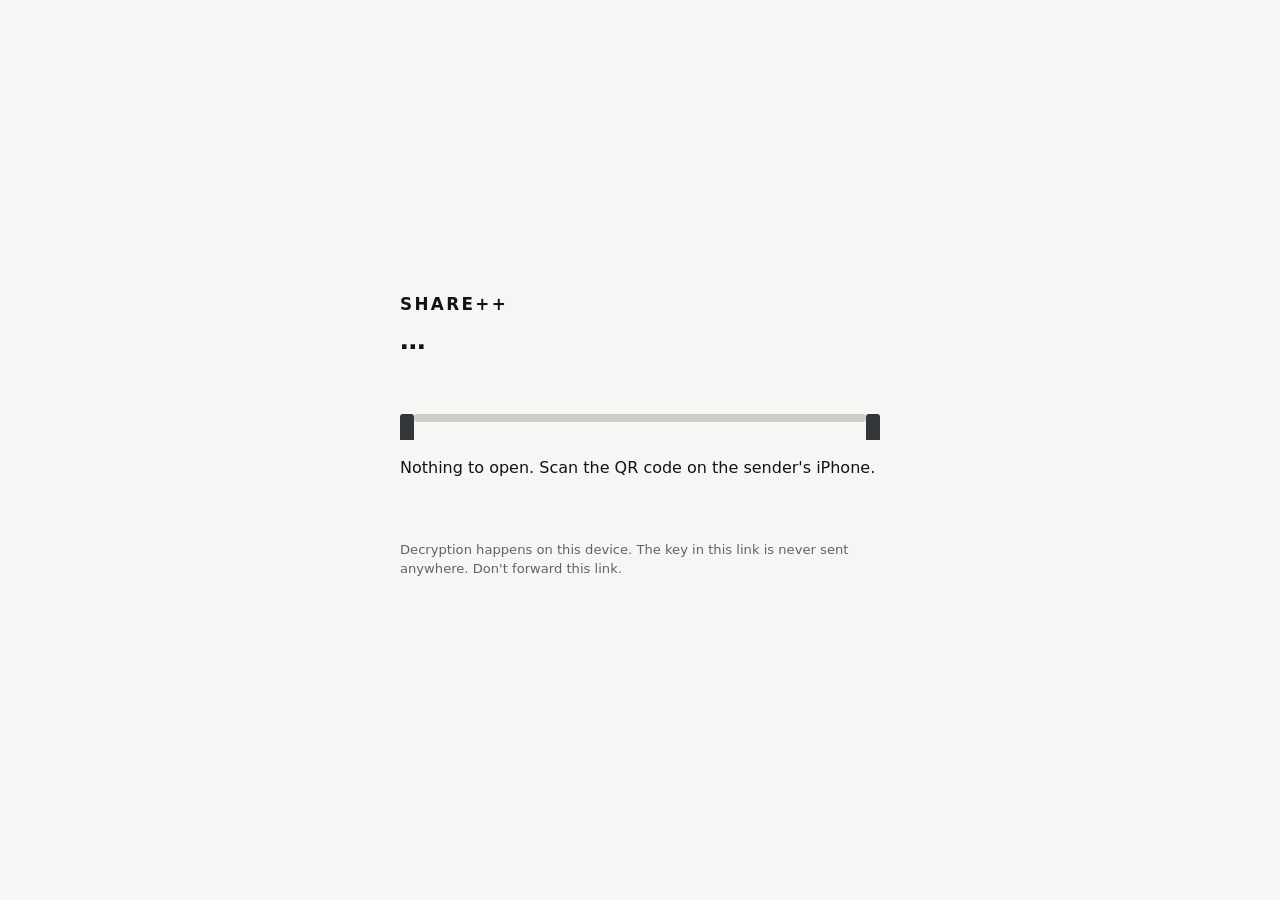
<file: shareplusplus_decrypt.html>
<!doctype html>
<html lang="en">
<head>
<meta charset="utf-8">
<meta name="viewport" content="width=device-width, initial-scale=1">
<meta name="referrer" content="no-referrer">
<title>Share++</title>
<style>
  /* Ein Werkzeug, kein Produkt: die Seite existiert für genau eine Handlung.
     Gestaltungsidee: das Interface IST der Übergabemoment — eine Brücke aus
     zwei Ufern (Absender/Empfänger), der Fortschrittsbalken ist die Brücke. */
  :root{
    --ink:#101418; --paper:#f6f7f4; --line:#c9cec6;
    --bridge:#0e5a4a; --bridge-2:#12735f; --warn:#8a3b12;
  }
  @media (prefers-color-scheme: dark){
    :root{ --ink:#e8ebe6; --paper:#101413; --line:#2c332f; --bridge:#39b596; --bridge-2:#2c8f77; }
  }
  *{box-sizing:border-box}
  body{
    margin:0; min-height:100svh; display:grid; place-items:center;
    background:var(--paper); color:var(--ink);
    font:400 16px/1.5 ui-sans-serif,system-ui,-apple-system,"Segoe UI",Roboto,sans-serif;
  }
  main{width:min(30rem,92vw); padding:2rem 0 3rem}
  h1{font-size:1.05rem; letter-spacing:.14em; text-transform:uppercase; font-weight:600; margin:0 0 .25rem}
  .file{font-size:1.6rem; font-weight:650; overflow-wrap:anywhere; margin:0 0 1.5rem}
  .bridge{position:relative; height:56px; margin:0 0 1rem}
  .bank{position:absolute; bottom:0; width:14px; height:26px; background:var(--ink); border-radius:3px 3px 0 0; opacity:.85}
  .bank.l{left:0} .bank.r{right:0}
  .span{position:absolute; left:14px; right:14px; bottom:18px; height:8px; background:var(--line); border-radius:4px; overflow:hidden}
  .span i{display:block; height:100%; width:0%; background:linear-gradient(90deg,var(--bridge),var(--bridge-2)); transition:width .2s ease}
  .status{min-height:3em; font-variant-numeric:tabular-nums}
  .status[data-kind="error"]{color:var(--warn)}
  .imagewrap{margin:0 0 1rem}
  .imagewrap img{max-width:100%; display:block; border-radius:.6rem}
  .actionwrap{margin:0 0 1rem}
  button{
    appearance:none; border:1.5px solid var(--ink); background:transparent; color:var(--ink);
    font:inherit; font-weight:600; padding:.7rem 1.2rem; border-radius:.6rem; cursor:pointer;
  }
  button:focus-visible{outline:3px solid var(--bridge); outline-offset:2px}
  .privacy{margin-top:2.25rem; font-size:.82rem; color:color-mix(in oklab,var(--ink) 65%,transparent)}
  @media (prefers-reduced-motion: reduce){ .span i{transition:none} }
</style>
</head>
<body>
<main>
  <h1 id="brand">Share++</h1>
  <p class="file" id="filename">…</p>
  <div class="bridge" aria-hidden="true">
    <span class="bank l"></span><span class="bank r"></span>
    <span class="span"><i id="bar"></i></span>
  </div>
  <div id="imageWrap" class="imagewrap" hidden></div>
  <div id="actionWrap" class="actionwrap" hidden></div>
  <p class="status" id="status" role="status" aria-live="polite"></p>
  <button id="go" hidden></button>
  <p class="privacy" id="privacy"></p>
</main>

<script type="module">
/* AirBridge Tresor-Decryptor — Gegenstück zu .abx v1 (docs/FORMAT_ABX.md).
   Sicherheitsmodell:
   - Schlüssel & URL stehen NUR im Fragment (#…) → verlassen den Browser nie.
   - Ciphertext kommt direkt vom Apple-CDN, Entschlüsselung lokal (WebCrypto).
   - Kein Storage, keine Cookies, kein Netzwerkziel außer der Datei-URL. */

const T = {
  en:{scan:"Nothing to open. Scan the QR code on the sender's iPhone.",
      dl:"Downloading",dec:"Decrypting",done:"Ready — tap below to save the file.",
      doneImage:"Ready — press and hold the image to save it to Photos.",
      donePdf:"Ready — tap below to open the PDF.",
      openPdf:"Open PDF",saveFile:"Save file",
      redo:"Save again",go:"Download and decrypt",
      auth:"Integrity check failed. The link may be damaged or tampered with — ask the sender to share again.",
      gone:"This share has ended. Ask the sender to show a new code.",
      net:"Could not reach the file. Check your connection and retry.",
      priv:"Decryption happens on this device. The key in this link is never sent anywhere. Don't forward this link."},
  de:{scan:"Nichts zu öffnen. Scanne den QR-Code auf dem iPhone des Absenders.",
      dl:"Wird geladen",dec:"Wird entschlüsselt",done:"Fertig — tippe unten, um die Datei zu speichern.",
      doneImage:"Fertig — halte das Bild gedrückt, um es in Fotos zu speichern.",
      donePdf:"Fertig — tippe unten, um die PDF zu öffnen.",
      openPdf:"PDF öffnen",saveFile:"Datei speichern",
      redo:"Erneut sichern",go:"Laden und entschlüsseln",
      auth:"Integritätsprüfung fehlgeschlagen. Der Link ist beschädigt oder manipuliert — bitte neu teilen lassen.",
      gone:"Diese Freigabe ist beendet. Bitte einen neuen Code anzeigen lassen.",
      net:"Datei nicht erreichbar. Verbindung prüfen und erneut versuchen.",
      priv:"Die Entschlüsselung passiert auf diesem Gerät. Der Schlüssel im Link wird nirgendwohin gesendet. Link nicht weitergeben."},
  fr:{scan:"Rien à ouvrir. Scannez le code QR sur l'iPhone de l'expéditeur.",
      dl:"Téléchargement",dec:"Déchiffrement",done:"Terminé — appuyez ci-dessous pour enregistrer le fichier.",
      doneImage:"Terminé — maintenez l'image appuyée pour l'enregistrer dans Photos.",
      donePdf:"Terminé — appuyez ci-dessous pour ouvrir le PDF.",
      openPdf:"Ouvrir le PDF",saveFile:"Enregistrer le fichier",
      redo:"Enregistrer à nouveau",go:"Télécharger et déchiffrer",
      auth:"Échec du contrôle d'intégrité. Le lien est endommagé ou altéré — demandez un nouveau partage.",
      gone:"Ce partage est terminé. Demandez un nouveau code.",
      net:"Fichier inaccessible. Vérifiez la connexion et réessayez.",
      priv:"Le déchiffrement s'effectue sur cet appareil. La clé du lien n'est jamais envoyée. Ne transférez pas ce lien."},
  es:{scan:"Nada que abrir. Escanea el código QR en el iPhone del remitente.",
      dl:"Descargando",dec:"Descifrando",done:"Listo — toca abajo para guardar el archivo.",
      doneImage:"Listo — mantén pulsada la imagen para guardarla en Fotos.",
      donePdf:"Listo — toca abajo para abrir el PDF.",
      openPdf:"Abrir PDF",saveFile:"Guardar archivo",
      redo:"Guardar de nuevo",go:"Descargar y descifrar",
      auth:"Falló la comprobación de integridad. El enlace está dañado o manipulado — pide que lo compartan de nuevo.",
      gone:"Este envío ha finalizado. Pide que muestren un código nuevo.",
      net:"No se pudo acceder al archivo. Comprueba la conexión y reintenta.",
      priv:"El descifrado ocurre en este dispositivo. La clave del enlace nunca se envía. No reenvíes este enlace."}
};
const lang = (navigator.language||"en").slice(0,2);
const t = T[lang] ?? T.en;
document.documentElement.lang = lang in T ? lang : "en";
document.getElementById("privacy").textContent = t.priv;

const $ = id => document.getElementById(id);
const b64u = s => Uint8Array.from(atob(s.replace(/-/g,"+").replace(/_/g,"/")
                  .padEnd(Math.ceil(s.length/4)*4,"=")), c=>c.charCodeAt(0));

const params = new URLSearchParams(location.hash.slice(1));
const enc = {
  url:  params.get("u") ? new TextDecoder().decode(b64u(params.get("u"))) : null,
  key:  params.get("k") ? b64u(params.get("k")) : null,
  name: params.get("n") ? new TextDecoder().decode(b64u(params.get("n"))) : "file",
  size: Number(params.get("s")||0)
};

if (!enc.url || !enc.key || enc.key.length !== 32) {
  $("status").textContent = t.scan;
} else {
  $("filename").textContent = enc.name;
  const go = $("go");
  go.textContent = t.go; go.hidden = false;
  go.addEventListener("click", () => run().catch(fail));
}

function fail(e){
  const s = $("status"); s.dataset.kind = "error";
  s.textContent = e && e.name === "OperationError" ? t.auth
                : e && e.message === "GONE" ? t.gone : t.net;
  const go = $("go"); go.hidden = false; go.textContent = t.go;
}

async function run(){
  $("go").hidden = true;
  const s = $("status"), bar = $("bar");

  s.textContent = t.dl + "…";
  // cache: "no-store" ist Absicht, nicht Performance-Feinschliff: ohne das
  // kann ein Gerät, das diese exakte URL schon einmal geladen hat (z. B.
  // beim Aufnehmen eines Demo-Videos), eine lokal zwischengespeicherte
  // Antwort bekommen, OHNE den Server erneut zu fragen — die Freigabe
  // wirkt dann auf diesem einen Gerät noch aktiv, obwohl sie serverseitig
  // (CloudKit-Record gelöscht bzw. downloadURL-Signatur abgelaufen, s.
  // docs/PROBES.md T-TTL-PROBE) längst vorbei ist. Jeder Aufruf muss echt
  // beim CDN nachfragen, sonst unterläuft der Browser-Cache die
  // Löschzusage aus Rail §5.
  const resp = await fetch(enc.url, { referrerPolicy: "no-referrer", cache: "no-store" });
  // 410 Gone: abgelaufene/signierte downloadURL (T-TTL-PROBE, ~18-19 Min.
  // ab Upload). 404/403: zur Sicherheit mitbehandelt, falls sich Apples
  // Fehlercode für gelöschte Records je ändert.
  if (resp.status === 410 || resp.status === 404 || resp.status === 403) throw new Error("GONE");
  if (!resp.ok) throw new Error("NET");
  const buf = new Uint8Array(await streamWithProgress(resp, bar));

  s.textContent = t.dec + "…";
  const plain = await decryptABX(buf, enc.key, p => bar.style.width = (50+p*50)+"%");

  bar.style.width = "100%";
  const imageType = guessImageType(enc.name);
  const isPdf = enc.name.split(".").pop()?.toLowerCase() === "pdf";

  if (imageType) {
    // <img> statt <a download>: iOS/Android bieten beim Long-Press auf ein
    // Bild direkt "In Fotos sichern" an. Ein programmatischer Download-Link
    // landet dagegen immer im Download-/Dateien-Ordner, nie in der
    // Fotomediathek — genau das war die urspruengliche Nutzerbeschwerde.
    const blob = new Blob([plain], { type: imageType });
    const img = document.createElement("img");
    img.src = URL.createObjectURL(blob);
    img.alt = enc.name;
    const wrap = $("imageWrap");
    wrap.replaceChildren(img); // ersetzt statt zu stapeln, falls "Erneut sichern"
    wrap.hidden = false;
    s.textContent = t.doneImage;
  } else if (isPdf) {
    // Kein automatisches location.href/window.open mehr: Safe-Browsing-
    // Scanner werten einen sofortigen, unbeaufsichtigten Sprung auf eine
    // blob:-URL nach einem Fetch als "drive-by"-Muster und haben
    // zebrazeh.github.io deswegen komplett gesperrt (Google Safe Browsing,
    // 2026-07-14). Jetzt erst ein sichtbarer Button, der erst bei echtem
    // Tap navigiert — eindeutig nutzerausgelöst, kein automatischer Trigger.
    const blob = new Blob([plain], { type: "application/pdf" });
    const url = URL.createObjectURL(blob);
    const btn = document.createElement("button");
    btn.textContent = t.openPdf;
    btn.addEventListener("click", () => { location.href = url; });
    const wrap = $("actionWrap");
    wrap.replaceChildren(btn);
    wrap.hidden = false;
    s.textContent = t.donePdf;
  } else {
    // Gleiches Prinzip: kein automatisches a.click() mehr (s. Kommentar
    // oben bei isPdf) — Button rendern, echter Download erst nach Tap.
    const blob = new Blob([plain]);
    const url = URL.createObjectURL(blob);
    const btn = document.createElement("button");
    btn.textContent = t.saveFile;
    btn.addEventListener("click", () => {
      const a = document.createElement("a");
      a.href = url; a.download = enc.name;
      document.body.appendChild(a); a.click(); a.remove();
      setTimeout(()=>URL.revokeObjectURL(url), 60_000);
    });
    const wrap = $("actionWrap");
    wrap.replaceChildren(btn);
    wrap.hidden = false;
    s.textContent = t.done;
  }

  const go = $("go"); go.hidden = false; go.textContent = t.redo;
}

const IMAGE_TYPES = {
  jpg:"image/jpeg", jpeg:"image/jpeg", png:"image/png", gif:"image/gif",
  webp:"image/webp", heic:"image/heic", heif:"image/heif",
  bmp:"image/bmp", tiff:"image/tiff", tif:"image/tiff"
};
function guessImageType(name){
  const ext = name.split(".").pop()?.toLowerCase();
  return IMAGE_TYPES[ext] ?? null;
}

async function streamWithProgress(resp, bar){
  const total = Number(resp.headers.get("content-length")) || enc.size || 0;
  const reader = resp.body.getReader();
  const parts = []; let got = 0;
  for(;;){
    const {done, value} = await reader.read();
    if (done) break;
    parts.push(value); got += value.length;
    if (total) bar.style.width = (got/total*50) + "%";
  }
  const out = new Uint8Array(got); let o = 0;
  for (const p of parts){ out.set(p, o); o += p.length; }
  return out.buffer;
}

/* .abx v1: 26-Byte-Header, dann Chunks aus ciphertext||tag.
   AAD = "ABX1"|ver|suite|index(BE32)|isLast — muss bytegenau zu Swift passen. */
async function decryptABX(bytes, rawKey, onProgress){
  const dv = new DataView(bytes.buffer, bytes.byteOffset, bytes.byteLength);
  if (bytes.length < 26) throw new Error("NET");
  const magicOK = bytes[0]===0x41 && bytes[1]===0x42 && bytes[2]===0x58 && bytes[3]===0x31;
  if (!magicOK || bytes[4]!==0x01 || bytes[5]!==0x01) throw {name:"OperationError"};
  const chunkSize = dv.getUint32(6);
  const total = dv.getBigUint64(10);
  const noncePrefix = bytes.slice(18,26);

  const key = await crypto.subtle.importKey("raw", rawKey, "AES-GCM", false, ["decrypt"]);
  const out = new Uint8Array(Number(total));
  let offset = 26, produced = 0n, index = 0;

  for(;;){
    const remaining = total - produced;
    const plainLen = remaining < BigInt(chunkSize) ? Number(remaining) : chunkSize;
    const isLast = remaining <= BigInt(chunkSize);
    const end = offset + plainLen + 16;
    if (end > bytes.length) throw {name:"OperationError"};

    const iv = new Uint8Array(12);
    iv.set(noncePrefix); new DataView(iv.buffer).setUint32(8, index);
    const aad = new Uint8Array(11);
    aad.set([0x41,0x42,0x58,0x31,0x01,0x01]);
    new DataView(aad.buffer).setUint32(6, index);
    aad[10] = isLast ? 1 : 0;

    const plain = await crypto.subtle.decrypt(
      { name:"AES-GCM", iv, additionalData: aad, tagLength: 128 },
      key, bytes.subarray(offset, end)
    ); // wirft OperationError bei Manipulation

    out.set(new Uint8Array(plain), Number(produced));
    produced += BigInt(plainLen); offset = end; index++;
    onProgress(Number(produced) / Math.max(Number(total), 1));
    if (isLast) break;
  }
  if (offset !== bytes.length || produced !== total) throw {name:"OperationError"};
  return out;
}
</script>
</body>
</html>
</file>
<file: DemoTape3D/style.css>
@font-face {
  font-family: "Caveat";
  src: url("fonts/caveat-600.woff2") format("woff2");
  font-weight: 600;
  font-display: swap;
}

:root {
  --bg: #1c1619;
  --body-top: #ccd1d9;
  --body-bottom: #99a1ad;
  --bezel: #292a2e;
  --accent: #e8622c;
  --label: #f5edd6;
  --ink: #1f296b;
  --tape: #6b4229;
  --key: #3a3a42;
  --text: #f2ece4;
  --muted: #b3a9a2;
  --shell: #ede9df;
  color-scheme: dark;
}

[hidden] { display: none !important; }
* { box-sizing: border-box; -webkit-tap-highlight-color: transparent; }
html, body { margin: 0; min-height: 100%; }
body {
  background: radial-gradient(ellipse at top, rgba(232, 98, 44, .2), transparent 60%), var(--bg);
  background-attachment: fixed;
  color: var(--text);
  font: 16px/1.45 -apple-system, BlinkMacSystemFont, "Segoe UI", Roboto, sans-serif;
  -webkit-user-select: none; user-select: none;
  overscroll-behavior: none;
}
.hand { font-family: "Caveat", "Bradley Hand", cursive; font-weight: 600; }
button { font: inherit; color: inherit; }

#app {
  max-width: 440px;
  margin: 0 auto;
  padding: max(16px, env(safe-area-inset-top)) 16px max(24px, env(safe-area-inset-bottom));
  display: flex; flex-direction: column; gap: 18px;
  container-type: inline-size;
}

/* ---------- Geraet in 3D (Front, rechte Seite, Oberseite) ---------- */
/* Masse: --w Frontbreite, Hoehe = --w / .63, Tiefe --d. Innen ist 1em = 1 % der Frontbreite. */
.scene {
  --w: min(70vw, 320px, calc((100svh - 200px) * .54));
  --h: calc(var(--w) / .63);
  --d: calc(var(--w) * .38);
  --blue-hi: #3a5fb4; --blue: #28479a; --blue-lo: #1b3475;
  position: relative;
  height: calc(var(--h) * 1.04 + var(--d) * .3);
  display: flex; align-items: center; justify-content: center;
  perspective: 1400px;
  perspective-origin: 50% 20%;
  margin: 6px 0 4px;
  touch-action: manipulation;
}
.device {
  position: relative; width: var(--w); height: var(--h);
  font-size: calc(var(--w) / 100);
  transform-style: preserve-3d;
  transform: translateX(calc(var(--d) * -.18)) rotateX(-19deg) rotateY(-37deg);
}
.face { position: absolute; left: 50%; top: 50%; }
.face.front {
  width: var(--w); height: var(--h);
  transform: translate(-50%, -50%) translateZ(calc(var(--d) / 2));
  background:
    repeating-linear-gradient(90deg, rgba(255,255,255,.028) 0 1px, transparent 1px 3px),
    radial-gradient(120% 70% at 20% 10%, rgba(255,255,255,.16), transparent 60%),
    linear-gradient(165deg, var(--blue-hi), var(--blue) 45%, var(--blue-lo));
  border-radius: 1.6em 0 0 1.6em;
  box-shadow: inset .4em 0 .6em rgba(255,255,255,.12), inset 0 -.6em 1em rgba(0,0,0,.35);
  display: flex; flex-direction: column;
  padding: 7em 7em 6em 7em;
}
.face.right {
  width: var(--d); height: var(--h);
  transform: translate(-50%, -50%) rotateY(90deg) translateZ(calc(var(--w) / 2));
  transform-style: preserve-3d;
  background:
    repeating-linear-gradient(0deg, rgba(255,255,255,.22) 0 1px, rgba(0,0,0,.04) 1px 2px, transparent 2px 4px),
    linear-gradient(90deg, #c9ccd1, #e9ebee 30%, #b7bbc1 75%, #9ea3aa);
  border-radius: 0 1.6em 1.6em 0;
  box-shadow: inset 0 0 0 .25em rgba(0,0,0,.12), inset -.6em 0 1em rgba(0,0,0,.18);
}
.face.top {
  width: var(--w); height: var(--d);
  transform: translate(-50%, -50%) rotateX(90deg) translateZ(calc(var(--h) / 2));
  transform-style: preserve-3d; /* sonst wird die Teilen-Taste flach gedrueckt */
  background:
    repeating-linear-gradient(90deg, rgba(255,255,255,.03) 0 1px, transparent 1px 3px),
    linear-gradient(180deg, #1a2f68, #25418c);
  border-radius: 1.6em 1.6em 0 0;
  box-shadow: inset 0 -.3em .5em rgba(255,255,255,.12);
  color: #dfe5f2;
  font-family: -apple-system, "Helvetica Neue", Arial, sans-serif;
}
/* Silberne Kante rechts oben auf der Oberseite (wie beim Vorbild) */
.face.top::after { content: ""; position: absolute; right: 0; top: 0; bottom: 0; width: 14%;
  background: linear-gradient(90deg, #aeb2b8, #e2e4e7); border-radius: 0 1.6em 0 0; }
.floor-shadow { position: absolute; left: 50%; bottom: 0; width: calc(var(--w) * 1.2); height: calc(var(--w) * .16);
  transform: translateX(-55%); background: radial-gradient(closest-side, rgba(0,0,0,.6), transparent); filter: blur(4px); pointer-events: none; }

/* Oberseite: Teilen-Taste als oranger Block, Vorderkante mit Beschriftung zeigt zum Betrachter */
.hotline {
  --cap-h: 7em;
  position: absolute; left: 24%; top: 26%; width: 26%; height: 44%;
  border: 0; padding: 0; background: none; cursor: pointer;
  transform-style: preserve-3d;
  transform: translateZ(0);
  transition: transform .08s;
}
.hotline .cap, .hotline .cap-front, .hotline .cap-side { position: absolute; display: block; }
.hotline .cap { inset: 0; border-radius: .8em; transform: translateZ(var(--cap-h));
  background: linear-gradient(160deg, #ffd08a, #ffab3d 45%, #f2901c);
  box-shadow: inset 0 .3em 0 rgba(255,255,255,.55); }
.hotline .cap-front { left: 0; right: 0; bottom: 0; height: var(--cap-h);
  transform-origin: bottom center; transform: rotateX(-90deg);
  background: linear-gradient(#f59a26, #d9770c);
  border-radius: .6em .6em 0 0;
  display: flex; align-items: center; justify-content: center; gap: 1em;
  color: #3a1a00; }
.hotline .cap-front svg { width: 4.6em; height: 4.6em; fill: #3a1a00; }
.hotline .cap-front b { font: 900 4.2em/1 "Helvetica Neue", Arial, sans-serif; letter-spacing: .04em; }
.hotline .cap-side { top: 0; bottom: 0; right: 0; width: var(--cap-h);
  transform-origin: right center; transform: rotateY(90deg); background: linear-gradient(#c96e0e, #a4560a); }
.hotline:active, .hotline.down { transform: translateZ(-4.5em); }
/* Leichter Leuchtring, damit die Teilen-Taste auffaellt */
.hotline::after { content: ""; position: absolute; inset: -1.2em; border-radius: 1.4em; pointer-events: none;
  box-shadow: 0 0 2.4em .6em rgba(255,160,50,.35); animation: glow 2.6s ease-in-out infinite; }
@keyframes glow { 50% { box-shadow: 0 0 3.4em 1em rgba(255,160,50,.6); } }
.engrave { font: 700 2em/1.15 -apple-system, "Helvetica Neue", Arial, sans-serif; letter-spacing: .08em; }
.face.top .engrave { color: rgba(225,232,245,.8); position: absolute; }
.op { position: absolute; left: 4%; top: 40%; display: flex; align-items: center; gap: .8em; font-size: 1.45em; letter-spacing: .08em; opacity: .85; }
.jack { position: absolute; top: 20%; }
.j1 { left: 58%; } .j2 { left: 70%; }
.jack b { display: block; width: 7.5em; height: 7.5em; border-radius: 50%;
  background: radial-gradient(circle, #0b0b0b 0 30%, #7a7f86 31% 44%, #43b06d 45% 62%, #2d7c4c 63% 70%, #14285b 72%);
  box-shadow: inset 0 .2em .4em rgba(0,0,0,.7), 0 .15em 0 rgba(255,255,255,.15); }
.jack-label { left: 56%; top: 74%; }
.led { width: 1.6em; height: 1.6em; border-radius: 50%; background: #3b1410; display: inline-block; box-shadow: inset 0 0 2px #000; }
.led.on { background: #ff5a3a; box-shadow: 0 0 1.5em #ff5a3a; }

/* Front */
.brandline { display: flex; flex-direction: column; margin-bottom: 1.4em; }
.brand { font: 800 6.4em/1 "Helvetica Neue", Arial, sans-serif; letter-spacing: .12em; color: #f3f5f9;
  text-shadow: 0 .06em 0 rgba(0,0,0,.35); }
.model { font: 500 1.9em/1.5 "Helvetica Neue", Arial, sans-serif; letter-spacing: .07em; color: #cdd6ea; }
.display { display: flex; align-items: center; gap: 1.6em; margin-bottom: 2.6em; min-height: 4.6em; }
.counter { display: flex; gap: .4em; align-items: center; }
.counter b { font: 700 3em/4.4em ui-monospace, Menlo, monospace; line-height: 1.45; color: #fff; background: #0c1633; width: 1.1em; text-align: center; border-radius: .15em; box-shadow: inset 0 1px 2px rgba(0,0,0,.8); }
.counter span { font-weight: 700; font-size: 2.8em; color: #cdd5e6; }
.track-no { font: 700 2.5em ui-monospace, Menlo, monospace; color: #cdd5e6; }
.load-info { font: 700 2.3em ui-monospace, Menlo, monospace; color: #cdd5e6; }
.spinner { width: 2.8em; height: 2.8em; border: .45em solid rgba(255,255,255,.25); border-top-color: #fff; border-radius: 50%; animation: spin .8s linear infinite; }
@keyframes spin { to { transform: rotate(360deg); } }
.led.wait { animation: ledwait 1s steps(2, jump-none) infinite; }
@keyframes ledwait { 50% { background: #ff5a3a; box-shadow: 0 0 1.5em #ff5a3a; } }

.door { flex: 1; display: flex; align-items: center; justify-content: center; gap: 7em; min-height: 0; padding-right: 3em; }
.window {
  position: relative; height: 100%; aspect-ratio: .535; max-width: 66%;
  background: linear-gradient(#0b0d14, #1d2230);
  border-radius: 1.6em; overflow: hidden;
  box-shadow: 0 0 0 .7em #142a63, 0 0 0 1em rgba(255,255,255,.14), 0 .3em 0 1em rgba(0,0,0,.35);
}
.glass { position: absolute; inset: 0; border-radius: 1.6em; pointer-events: none; z-index: 2;
  background: linear-gradient(115deg, rgba(140,170,255,.22), transparent 38%, transparent 70%, rgba(255,255,255,.08)),
              linear-gradient(rgba(10,20,50,.18), rgba(10,20,50,.18));
  box-shadow: inset 0 0 1.2em .6em rgba(0,0,0,.65), inset 0 0 0 .3em rgba(0,0,0,.6); }
.arrow { flex: 0 0 6em; width: 6em; height: auto; fill: none; stroke: #eef1f7; stroke-width: 1.6; stroke-linejoin: round; }
.stereo {
  font: 900 9em/1 "Arial Black", "Helvetica Neue", Arial, sans-serif; letter-spacing: .06em;
  color: transparent; -webkit-text-stroke: .045em #eef1f7; margin: 3em 0 0 .2em;
}
.screw-dot { position: absolute; right: 5em; bottom: 16em; width: 1.4em; height: 1.4em; border-radius: 50%; background: radial-gradient(#d8dce4, #7c8290); opacity: .7; }

.cassette { position: absolute; inset: 0; width: 100%; height: 100%; }
.cassette .shell { fill: var(--shell); stroke: rgba(0, 0, 0, .35); }
.cassette .rule { stroke: rgba(60, 70, 110, .28); stroke-width: .8; }
.cassette .side { font: 800 15px -apple-system, "Segoe UI", Roboto, sans-serif; fill: #2b2b30; }
.cassette .ink { font-family: "Caveat", "Bradley Hand", cursive; font-weight: 600; fill: #1c2150; }
.cassette .band { font-size: 31px; }
.cassette .track { font-size: 17px; opacity: .92; }
.cassette .trap { fill: var(--shell); stroke: rgba(0, 0, 0, .45); }

.empty-slot { background: none; border: 0; cursor: pointer; color: rgba(255,255,255,.85); position: absolute; inset: 0; z-index: 3;
  display: flex; flex-direction: column; align-items: center; justify-content: center; gap: 1em; font-size: 5em; line-height: 1; text-align: center; padding: .4em; }
.empty-slot svg { width: 1.4em; height: 1.4em; fill: currentColor; }
.status { position: absolute; inset: 0; display: flex; flex-direction: column; gap: 1em; z-index: 3;
  align-items: center; justify-content: center; text-align: center; padding: 1.5em; color: rgba(255,255,255,.88); font-size: 3em; }
.status .hand { font-size: 1.8em; }
.status .secondary { font-size: 1em; padding: .7em .9em; }

/* Rechte Seite: geriffelte Metallschieber wie beim Vorbild */
.face.right .keys { position: absolute; left: 6%; right: 0; top: 5%; display: flex; flex-direction: column; gap: 2.2em; transform-style: preserve-3d; }
.keyrow { display: flex; align-items: center; gap: 10.5em; transform-style: preserve-3d; }
.key {
  --kd: 5.2em; /* wie weit die Taste aus der Seite ragt */
  position: relative; flex: 0 0 34%; height: 10.4em; border: 0; padding: 0; cursor: pointer;
  background: none;
  transform-style: preserve-3d;
  transform: translateZ(0);
  transition: transform .09s ease-out;
  touch-action: none;
}
.key .k-cap, .key .k-top, .key .k-front { position: absolute; display: block; }
.key .k-cap { inset: 0; border-radius: .5em; transform: translateZ(var(--kd));
  background:
    repeating-linear-gradient(0deg, rgba(0,0,0,.26) 0 .2em, rgba(255,255,255,.45) .2em .42em, transparent .42em .8em),
    linear-gradient(90deg, #a3a8af, #f4f5f7 38%, #cbced3 72%, #9398a0);
  box-shadow: inset 0 0 0 .15em rgba(0,0,0,.25), inset 0 .3em 0 rgba(255,255,255,.6); }
/* Oberkante (zeigt nach oben) */
.key .k-top { left: 0; right: 0; top: 0; height: var(--kd); transform-origin: top center; transform: rotateX(90deg);
  background: linear-gradient(#f7f8fa, #c9ccd1); }
/* Vorderkante (zeigt zur Geraetefront, also zum Betrachter) */
.key .k-front { top: 0; bottom: 0; left: 0; width: var(--kd); transform-origin: left center; transform: rotateY(-90deg);
  background: repeating-linear-gradient(0deg, rgba(0,0,0,.2) 0 .2em, transparent .2em .8em), linear-gradient(90deg, #7d828a, #a7abb2); }
.key .glyph { display: none; }
.key.play .k-cap { background:
    repeating-linear-gradient(0deg, rgba(0,0,0,.26) 0 .2em, rgba(255,255,255,.45) .2em .42em, transparent .42em .8em),
    linear-gradient(90deg, #9ea8bd, #f1f4fb 38%, #c3cbdc 72%, #8c96ab); }
/* Gedrueckt: Taste faehrt ins Gehaeuse */
.key.down, .key:active { transform: translateZ(calc(var(--kd) * -.75)); }
.face.right .engrave { color: #000; font-size: 2.8em; font-weight: 800; white-space: nowrap; text-shadow: 0 .05em 0 rgba(255,255,255,.6); }

.face.right .volume { position: absolute; left: 14%; right: 12%; top: 50%; height: 36%;
  display: grid; grid-template-columns: auto 1fr; grid-template-rows: 1fr auto; column-gap: 2em; touch-action: none; }
.scale { display: flex; flex-direction: column; justify-content: space-between; font: 800 2.5em/1 -apple-system, Arial, sans-serif; color: #000; }
.vol-track { --knob-h: 7em; position: relative; width: 5em; justify-self: center; background: linear-gradient(90deg, #5b6068, #2e3136); border-radius: .8em; box-shadow: inset 0 .2em .5em rgba(0,0,0,.7); }
.vol-knob { position: absolute; left: -1.6em; right: -1.6em; height: var(--knob-h); top: 30%;
  background: repeating-linear-gradient(0deg, rgba(0,0,0,.25) 0 .18em, transparent .18em .5em), linear-gradient(90deg, #9ca1a8, #f1f2f4 40%, #b8bcc2);
  border-radius: .6em; box-shadow: .3em .4em .8em rgba(0,0,0,.5); cursor: grab; transform: translateZ(1em); }
.vol-label { grid-column: 1 / 3; text-align: center; margin-top: 1em; }
.side-jack { position: absolute; left: 50%; bottom: 4%; width: 6em; height: 6em; transform: translateX(-50%); border-radius: 50%;
  background: radial-gradient(#0d0d0d 40%, #6b7076 46%, #b9bdc3 60%); }

.legend { margin: 0; color: rgba(255, 255, 255, .6); font-size: 14px; text-align: center; }

/* ---------- J-Card ---------- */
.jcard {
  background: var(--label); color: var(--ink); border-radius: 6px; padding: 10px 14px 12px;
  box-shadow: 0 6px 16px rgba(0, 0, 0, .5); transform: rotate(-.8deg);
}
.jcard-head { display: flex; justify-content: space-between; align-items: baseline; gap: 8px;
  border-bottom: 2px solid var(--accent); padding-bottom: 2px; }
.jcard-head .hand { font-size: 24px; white-space: nowrap; overflow: hidden; text-overflow: ellipsis; }
.jcard-head .small { font-size: 18px; opacity: .7; }
.jcard ol { list-style: none; margin: 4px 0 0; padding: 0; max-height: 40vh; overflow-y: auto; }
.jcard li { font-family: "Caveat", "Bradley Hand", cursive; font-weight: 600; font-size: 21px;
  padding: 3px 0; border-bottom: 1px solid rgba(31, 41, 107, .12); cursor: pointer; display: flex; gap: 8px; }
.jcard li .n { width: 26px; text-align: right; flex: none; }
.jcard li .t { flex: 1; white-space: nowrap; overflow: hidden; text-overflow: ellipsis; }
.jcard li.on::after { content: "←"; color: var(--accent); font-family: -apple-system, sans-serif; font-weight: 700; }

/* ---------- Dialoge ---------- */
.sheet {
  border: 0; padding: 0; width: min(440px, 100vw); max-width: 100vw; max-height: 90vh;
  margin: auto auto 0; border-radius: 18px 18px 0 0; background: #2a2226; color: var(--text);
  -webkit-user-select: text; user-select: text;
}
@media (min-width: 600px) { .sheet { margin: auto; border-radius: 18px; } }
.sheet::backdrop { background: rgba(0, 0, 0, .6); }
.sheet-inner { padding: 18px 18px max(22px, env(safe-area-inset-bottom)); display: flex; flex-direction: column; gap: 10px; }
.sheet-inner.center { align-items: center; text-align: center; }
.sheet header { display: flex; justify-content: space-between; align-items: center; width: 100%; }
.sheet h2 { margin: 0; font-size: 19px; }
.sheet h3 { margin: 10px 0 0; font-size: 14px; color: var(--muted); font-weight: 600; }
.close { background: rgba(255, 255, 255, .1); border: 0; border-radius: 50%; width: 32px; height: 32px; cursor: pointer; }
.sheet label { font-size: 14px; color: var(--muted); }
.sheet input { width: 100%; padding: 12px; border-radius: 10px; border: 1px solid #555; background: #1c1619; color: var(--text); font-size: 16px; }
.primary, .secondary { border: 0; border-radius: 12px; padding: 13px 18px; font-weight: 700; cursor: pointer; font-size: 16px; }
.primary { background: var(--accent); color: #fff; }
.secondary { background: rgba(255, 255, 255, .12); }
.error { color: #ff7b6b; font-size: 14px; margin: 0; }
.recent { list-style: none; margin: 0; padding: 0; }
.recent li { display: flex; align-items: center; border-bottom: 1px solid rgba(255, 255, 255, .08); }
.recent button { background: none; border: 0; text-align: left; padding: 8px 0; cursor: pointer; flex: 1; }
.recent .hand { font-size: 24px; display: block; }
.recent small { color: var(--muted); }
.recent .del { flex: none; width: 36px; color: var(--muted); text-align: center; }
.fine { font-size: 13px; color: var(--muted); margin: 6px 0 0; }
.fine a { color: var(--muted); }
.big { font-size: 34px; color: var(--text); }
.qr { background: #fff; border-radius: 14px; padding: 14px; width: min(260px, 70vw); }
.qr svg { display: block; width: 100%; height: auto; }
code { word-break: break-all; font-size: 12px; color: var(--muted); }
.row { display: flex; gap: 10px; flex-wrap: wrap; justify-content: center; }


/* Groessere Trefferflaechen: In der Schraegansicht sind die Tasten optisch schmal. Jede Taste
   reagiert auf ihre ganze Zeile (inkl. Beschriftung), die orange Taste auf ihr Umfeld. */
.key::before { content: ""; position: absolute; top: -1.1em; bottom: -1.1em; left: -6em; right: -40em; transform: translateZ(var(--kd)); }
.hotline::before { content: ""; position: absolute; inset: -9em -4em -12em; }

.hotline.disabled { opacity: .55; }
[role="button"]:focus-visible { outline: .4em solid rgba(255,190,90,.9); outline-offset: .4em; }

/* Teilen-Fenster mittig statt als Blatt von unten */
#share.sheet { margin: auto; border-radius: 18px; max-height: 88vh; width: min(420px, calc(100vw - 32px)); }
#share .sheet-inner { padding-bottom: 22px; }
</file>
<file: DemoTapeRetro/style.css>
@font-face {
  font-family: "Caveat";
  src: url("fonts/caveat-600.woff2") format("woff2");
  font-weight: 600;
  font-display: swap;
}

:root {
  --bg: #1c1619;
  --body-top: #ccd1d9;
  --body-bottom: #99a1ad;
  --bezel: #292a2e;
  --accent: #e8622c;
  --label: #f5edd6;
  --ink: #1f296b;
  --tape: #6b4229;
  --key: #3a3a42;
  --text: #f2ece4;
  --muted: #b3a9a2;
  --shell: #ede9df;
  color-scheme: dark;
}

[hidden] { display: none !important; }
* { box-sizing: border-box; -webkit-tap-highlight-color: transparent; }
html, body { margin: 0; min-height: 100%; }
body {
  background: radial-gradient(ellipse at top, rgba(232, 98, 44, .2), transparent 60%), var(--bg);
  background-attachment: fixed;
  color: var(--text);
  font: 16px/1.45 -apple-system, BlinkMacSystemFont, "Segoe UI", Roboto, sans-serif;
  -webkit-user-select: none; user-select: none;
  overscroll-behavior: none;
}
.hand { font-family: "Caveat", "Bradley Hand", cursive; font-weight: 600; }
button { font: inherit; color: inherit; }

#app {
  max-width: 440px;
  margin: 0 auto;
  padding: max(16px, env(safe-area-inset-top)) 16px max(24px, env(safe-area-inset-bottom));
  display: flex; flex-direction: column; gap: 18px;
  container-type: inline-size;
}

/* ---------- Geraet (hochkant, blau/silber) ---------- */
.unit {
  --blue-hi: #3558a8; --blue: #26448c; --blue-lo: #1a3170; --blue-top: #1d3474;
  --alu-hi: #e4e6e9; --alu: #bfc3c8; --alu-lo: #9ca1a8;
  /* Fast bildschirmfuellend im Hochformat, Seitenverhaeltnis wie das Vorbild */
  width: min(100%, calc((100svh - max(28px, env(safe-area-inset-top)) - max(24px, env(safe-area-inset-bottom))) * .63));
  aspect-ratio: .63;
  margin: 0 auto;
  display: grid; grid-template-columns: 1fr 21%;
  border-radius: 3.2cqw 3.2cqw 2.4cqw 2.4cqw;
  container-type: size;
  box-shadow: 0 18px 40px rgba(0,0,0,.65), 0 2px 0 rgba(255,255,255,.08) inset;
  overflow: visible;
  position: relative;
}
.front {
  display: flex; flex-direction: column;
  background:
    repeating-linear-gradient(90deg, rgba(255,255,255,.025) 0 1px, transparent 1px 3px),
    linear-gradient(160deg, var(--blue-hi), var(--blue) 45%, var(--blue-lo));
  border-radius: 3.2cqw 0 0 2.4cqw;
  box-shadow: inset 1px 1px 0 rgba(255,255,255,.25), inset -2px 0 3px rgba(0,0,0,.3);
  min-width: 0;
}
.topbar {
  position: relative;
  height: 21cqh;
  background:
    repeating-linear-gradient(90deg, rgba(255,255,255,.03) 0 1px, transparent 1px 3px),
    linear-gradient(var(--blue-top), #172b60);
  border-radius: 3.2cqw 0 0 0;
  border-bottom: .5cqh solid #10214c;
  box-shadow: inset 0 1px 0 rgba(255,255,255,.2), 0 .6cqh 1cqh rgba(0,0,0,.35);
  color: #e8ecf5;
  font-family: -apple-system, "Helvetica Neue", Arial, sans-serif;
}
.hotline {
  position: absolute; left: 20cqw; top: 1.6cqh; width: 16cqw; height: 5.2cqh;
  border: 0; border-radius: 1cqw; cursor: pointer; padding: 0;
  background: linear-gradient(#ffb347, #f0901e 60%, #d8760c);
  box-shadow: 0 .5cqh 0 #a8560a, 0 .9cqh 1.2cqh rgba(0,0,0,.45), inset 0 1px 0 rgba(255,255,255,.6);
  transition: transform .08s, box-shadow .08s;
}
.hotline span { font: 700 1.7cqw/1 -apple-system, sans-serif; color: rgba(90,40,0,.7); letter-spacing: .05em; }
.hotline:active { transform: translateY(.4cqh); box-shadow: 0 .1cqh 0 #a8560a, 0 .3cqh .5cqh rgba(0,0,0,.4); }
.jacks { position: absolute; right: 3cqw; top: 1.4cqh; display: grid; grid-template-columns: auto auto; column-gap: 3cqw; row-gap: .2cqh; justify-items: center; }
.jacks .op { grid-column: 1 / 3; justify-self: end; font-size: 1.5cqw; letter-spacing: .08em; display: flex; align-items: center; gap: 1cqw; opacity: .85; }
.jacks .hp { grid-column: 1 / 3; font-size: 1.6cqw; letter-spacing: .06em; opacity: .85; }
.jack { display: flex; flex-direction: column; align-items: center; }
.jack b { width: 6.2cqw; height: 6.2cqw; border-radius: 50%; background: radial-gradient(circle, #111 0 30%, #7a7f86 31% 45%, #3fae6a 46% 62%, #2c7a4a 63% 70%, #1b2d5c 72%); box-shadow: inset 0 1px 2px rgba(0,0,0,.6); }
.jack small { font-size: 1.5cqw; opacity: .8; }
.led { width: 1.6cqw; height: 1.6cqw; border-radius: 50%; background: #3b1410; display: inline-block; box-shadow: inset 0 0 2px #000; }
.led.on { background: #ff5a3a; box-shadow: 0 0 1.5cqw #ff5a3a; }
.brandline { position: absolute; left: 5cqw; top: 9.3cqh; display: flex; flex-direction: column; }
.brand { font: 800 5.6cqw/1 "Helvetica Neue", Arial, sans-serif; letter-spacing: .12em; color: #f2f4f8; font-style: normal; }
.model { font: 500 2cqw/1.4 "Helvetica Neue", Arial, sans-serif; letter-spacing: .06em; color: #cdd5e6; }
.display { position: absolute; left: 5cqw; right: 3cqw; bottom: 1.4cqh; display: flex; align-items: center; gap: 2cqw; }
.counter { display: flex; gap: .4cqw; align-items: center; }
.counter b { font: 700 3.2cqw/4.6cqw ui-monospace, Menlo, monospace; color: #fff; background: #0c1633; width: 3.4cqw; text-align: center; border-radius: .5cqw; box-shadow: inset 0 1px 2px rgba(0,0,0,.8); }
.counter span { font-weight: 700; font-size: 3cqw; color: #cdd5e6; }
.track-no { font: 700 2.6cqw ui-monospace, Menlo, monospace; color: #cdd5e6; }
.spinner { width: 3cqw; height: 3cqw; border: .5cqw solid rgba(255,255,255,.25); border-top-color: #fff; border-radius: 50%; animation: spin .8s linear infinite; }
@keyframes spin { to { transform: rotate(360deg); } }

.door { flex: 1; display: flex; flex-direction: column; padding: 2.5cqh 4cqw 4cqh; min-height: 0; }
.stereo {
  font: 900 10.5cqw/1 "Arial Black", "Helvetica Neue", Arial, sans-serif; letter-spacing: .06em;
  color: transparent; -webkit-text-stroke: .45cqw #eef1f7; paint-order: stroke;
  margin: 0 0 2.2cqh 3cqw;
}
.door-row { flex: 1; display: flex; align-items: center; justify-content: center; gap: 7cqw; min-height: 0; padding-right: 4cqw; }
.window {
  /* Schmales Sichtfenster in der Klappe wie beim Vorbild; die Kassette dahinter ist groesser. */
  position: relative; flex: 0 1 auto; height: 94%; aspect-ratio: .535; max-width: 66%;
  background: linear-gradient(#0b0d14, #1d2230);
  border-radius: 1.6cqw; padding: 0; overflow: hidden;
  box-shadow: 0 0 0 .7cqw #142a63, 0 0 0 1cqw rgba(255,255,255,.12), 0 1px 0 1cqw rgba(0,0,0,.35);
  display: flex; align-items: center; justify-content: center;
}
/* Getoenter Kunststoff mit Spiegelung und Schatten am Rand (Kassette liegt hinter der Klappe) */
.glass { position: absolute; inset: 0; border-radius: 1.6cqw; pointer-events: none; z-index: 2;
  background: linear-gradient(115deg, rgba(120,150,255,.20), transparent 38%, transparent 70%, rgba(255,255,255,.07)),
              linear-gradient(rgba(10,20,50,.18), rgba(10,20,50,.18));
  box-shadow: inset 0 0 1.2cqw 0.6cqw rgba(0,0,0,.65), inset 0 0 0 .3cqw rgba(0,0,0,.6); }
.arrow { flex: 0 0 6cqw; width: 6cqw; height: auto; fill: none; stroke: #eef1f7; stroke-width: 1.6; stroke-linejoin: round; }

.cassette { position: absolute; inset: 0; width: 100%; height: 100%; }
.cassette .shell { fill: var(--shell); stroke: rgba(0, 0, 0, .35); }
.cassette .screws circle { fill: #bbb; stroke: rgba(0, 0, 0, .4); stroke-width: .5; }
.cassette .accent { fill: var(--accent); }
.cassette .rule { stroke: rgba(60, 70, 110, .28); stroke-width: .8; }
.cassette .side { font: 800 15px -apple-system, "Segoe UI", Roboto, sans-serif; fill: #2b2b30; }
.cassette .ink { font-family: "Caveat", "Bradley Hand", cursive; font-weight: 600; fill: #1c2150; }
.cassette .band { font-size: 31px; }
.cassette .track { font-size: 17px; opacity: .92; }
.cassette .reelwin { fill: #1a1a1a; }
.cassette .reelwin-edge { fill: none; stroke: rgba(0, 0, 0, .6); stroke-width: 1.5; }
.cassette .trap { fill: var(--shell); stroke: rgba(0, 0, 0, .45); }
.cassette .holes circle { fill: rgba(0, 0, 0, .55); }

.empty-slot { background: none; border: 0; cursor: pointer; color: rgba(255,255,255,.85); position: absolute; inset: 0; z-index: 3;
  display: flex; flex-direction: column; align-items: center; justify-content: center; gap: 1cqh; font-size: 5.2cqw; line-height: 1; text-align: center; padding: 2cqw; }
.empty-slot svg { width: 8cqw; height: 8cqw; fill: currentColor; }
.status { position: absolute; inset: 0; display: flex; flex-direction: column; gap: 2cqh; z-index: 3;
  align-items: center; justify-content: center; text-align: center; padding: 2cqw; color: rgba(255,255,255,.88); font-size: 3cqw; }
.status .hand { font-size: 6cqw; }
.status .secondary { font-size: 3.2cqw; padding: 2.4cqw 3cqw; }

/* Silberne Seitenleiste mit Tasten und Lautstaerke */
.side {
  display: flex; flex-direction: column; align-items: stretch;
  background:
    repeating-linear-gradient(0deg, rgba(255,255,255,.18) 0 1px, rgba(0,0,0,.035) 1px 2px, transparent 2px 4px),
    linear-gradient(90deg, var(--alu-lo), var(--alu-hi) 22%, var(--alu) 60%, var(--alu-lo));
  border-radius: 0 3.2cqw 2.4cqw 0;
  box-shadow: inset 2px 0 2px rgba(0,0,0,.35), inset -1px 0 0 rgba(255,255,255,.5);
  padding: 3cqh 0 2cqh;
  position: relative;
}
.keys { display: flex; flex-direction: column; gap: 1.2cqh; margin-right: -2.6cqw; }
.key {
  position: relative; height: 10.5cqh; border: 0; cursor: pointer; margin-left: 2.4cqw;
  border-radius: 1.2cqw 1.8cqw 1.8cqw 1.2cqw;
  background:
    repeating-linear-gradient(0deg, rgba(0,0,0,.14) 0 1px, transparent 1px 3px),
    linear-gradient(90deg, #aeb2b8, #eceef0 35%, #c9ccd1 70%, #9da2a9);
  box-shadow: .6cqw .6cqh 0 #7d828a, .8cqw 1cqh 1.4cqh rgba(0,0,0,.45), inset 0 1px 0 rgba(255,255,255,.8);
  transition: transform .08s, box-shadow .08s;
  touch-action: none;
  display: flex; flex-direction: column; align-items: center; justify-content: center; gap: .4cqh;
}
.key svg { width: 5cqw; height: 5cqw; fill: #2a2d33; }
.key.play svg { fill: #1d3a8a; }
.key em { font: 700 1.55cqw/1 -apple-system, Arial, sans-serif; font-style: normal; color: #3a3e45; letter-spacing: .05em; }
.key.down, .key:active { transform: translateX(-1.4cqw); box-shadow: .1cqw .1cqh 0 #7d828a, .2cqw .3cqh .5cqh rgba(0,0,0,.35), inset 0 1px 0 rgba(255,255,255,.8); }

.volume { flex: 1; display: grid; grid-template-columns: 1fr auto; grid-template-rows: 1fr auto; column-gap: 1cqw;
  margin: 3cqh 2.4cqw 0 3cqw; min-height: 0; touch-action: none; }
.volume .ticks { background: repeating-linear-gradient(transparent 0 calc(10% - 1px), #50555c calc(10% - 1px) 10%); width: 2.4cqw; justify-self: end; }
.vol-track { position: relative; width: 4cqw; background: linear-gradient(90deg, #6f747b, #3a3d42); border-radius: 1cqw; box-shadow: inset 0 1px 3px rgba(0,0,0,.7); }
.vol-knob { position: absolute; left: -1.4cqw; right: -1.4cqw; height: 5cqh; top: 30%;
  background: repeating-linear-gradient(0deg, rgba(0,0,0,.25) 0 1px, transparent 1px 3px), linear-gradient(90deg, #9ca1a8, #f1f2f4 40%, #b8bcc2);
  border-radius: .8cqw; box-shadow: 0 .4cqh .8cqh rgba(0,0,0,.5); cursor: grab; }
.volume span { grid-column: 1 / 3; font: 700 1.5cqw/2 -apple-system, Arial, sans-serif; letter-spacing: .08em; color: #3a3e45; text-align: center; }
.side-foot { height: 5cqh; display: flex; justify-content: center; align-items: center; }
.side-foot i { width: 3.6cqw; height: 3.6cqw; border-radius: 50%; background: radial-gradient(#111 40%, #6b7076 45%); }

.legend { margin: 0; color: rgba(255, 255, 255, .6); font-size: 14px; text-align: center; }

/* ---------- J-Card ---------- */
.jcard {
  background: var(--label); color: var(--ink); border-radius: 6px; padding: 10px 14px 12px;
  box-shadow: 0 6px 16px rgba(0, 0, 0, .5); transform: rotate(-.8deg);
}
.jcard-head { display: flex; justify-content: space-between; align-items: baseline; gap: 8px;
  border-bottom: 2px solid var(--accent); padding-bottom: 2px; }
.jcard-head .hand { font-size: 24px; white-space: nowrap; overflow: hidden; text-overflow: ellipsis; }
.jcard-head .small { font-size: 18px; opacity: .7; }
.jcard ol { list-style: none; margin: 4px 0 0; padding: 0; max-height: 40vh; overflow-y: auto; }
.jcard li { font-family: "Caveat", "Bradley Hand", cursive; font-weight: 600; font-size: 21px;
  padding: 3px 0; border-bottom: 1px solid rgba(31, 41, 107, .12); cursor: pointer; display: flex; gap: 8px; }
.jcard li .n { width: 26px; text-align: right; flex: none; }
.jcard li .t { flex: 1; white-space: nowrap; overflow: hidden; text-overflow: ellipsis; }
.jcard li.on::after { content: "←"; color: var(--accent); font-family: -apple-system, sans-serif; font-weight: 700; }

/* ---------- Dialoge ---------- */
.sheet {
  border: 0; padding: 0; width: min(440px, 100vw); max-width: 100vw; max-height: 90vh;
  margin: auto auto 0; border-radius: 18px 18px 0 0; background: #2a2226; color: var(--text);
  -webkit-user-select: text; user-select: text;
}
@media (min-width: 600px) { .sheet { margin: auto; border-radius: 18px; } }
.sheet::backdrop { background: rgba(0, 0, 0, .6); }
.sheet-inner { padding: 18px 18px max(22px, env(safe-area-inset-bottom)); display: flex; flex-direction: column; gap: 10px; }
.sheet-inner.center { align-items: center; text-align: center; }
.sheet header { display: flex; justify-content: space-between; align-items: center; width: 100%; }
.sheet h2 { margin: 0; font-size: 19px; }
.sheet h3 { margin: 10px 0 0; font-size: 14px; color: var(--muted); font-weight: 600; }
.close { background: rgba(255, 255, 255, .1); border: 0; border-radius: 50%; width: 32px; height: 32px; cursor: pointer; }
.sheet label { font-size: 14px; color: var(--muted); }
.sheet input { width: 100%; padding: 12px; border-radius: 10px; border: 1px solid #555; background: #1c1619; color: var(--text); font-size: 16px; }
.primary, .secondary { border: 0; border-radius: 12px; padding: 13px 18px; font-weight: 700; cursor: pointer; font-size: 16px; }
.primary { background: var(--accent); color: #fff; }
.secondary { background: rgba(255, 255, 255, .12); }
.error { color: #ff7b6b; font-size: 14px; margin: 0; }
.recent { list-style: none; margin: 0; padding: 0; }
.recent li { display: flex; align-items: center; border-bottom: 1px solid rgba(255, 255, 255, .08); }
.recent button { background: none; border: 0; text-align: left; padding: 8px 0; cursor: pointer; flex: 1; }
.recent .hand { font-size: 24px; display: block; }
.recent small { color: var(--muted); }
.recent .del { flex: none; width: 36px; color: var(--muted); text-align: center; }
.fine { font-size: 13px; color: var(--muted); margin: 6px 0 0; }
.fine a { color: var(--muted); }
.big { font-size: 34px; color: var(--text); }
.qr { background: #fff; border-radius: 14px; padding: 14px; width: min(260px, 70vw); }
.qr svg { display: block; width: 100%; height: auto; }
code { word-break: break-all; font-size: 12px; color: var(--muted); }
.row { display: flex; gap: 10px; flex-wrap: wrap; justify-content: center; }

.load-info { font: 700 2.4cqw ui-monospace, Menlo, monospace; color: #cdd5e6; }
.led.wait { animation: ledwait 1s steps(2, jump-none) infinite; }
@keyframes ledwait { 50% { background: var(--accent, #ff5a3a); box-shadow: 0 0 6px var(--accent, #ff5a3a); } }
</file>
<file: DemoTapeWeb/style.css>
@font-face {
  font-family: "Caveat";
  src: url("fonts/caveat-600.woff2") format("woff2");
  font-weight: 600;
  font-display: swap;
}

:root {
  --bg: #1c1619;
  --body-top: #ccd1d9;
  --body-bottom: #99a1ad;
  --bezel: #292a2e;
  --accent: #e8622c;
  --label: #f5edd6;
  --ink: #1f296b;
  --tape: #6b4229;
  --key: #3a3a42;
  --text: #f2ece4;
  --muted: #b3a9a2;
  --shell: #ede9df;
  color-scheme: dark;
}

[hidden] { display: none !important; }
* { box-sizing: border-box; -webkit-tap-highlight-color: transparent; }
html, body { margin: 0; min-height: 100%; }
body {
  background: radial-gradient(ellipse at top, rgba(232, 98, 44, .2), transparent 60%), var(--bg);
  background-attachment: fixed;
  color: var(--text);
  font: 16px/1.45 -apple-system, BlinkMacSystemFont, "Segoe UI", Roboto, sans-serif;
  -webkit-user-select: none; user-select: none;
  overscroll-behavior: none;
}
.hand { font-family: "Caveat", "Bradley Hand", cursive; font-weight: 600; }
button { font: inherit; color: inherit; }

#app {
  max-width: 440px;
  margin: 0 auto;
  padding: max(16px, env(safe-area-inset-top)) 16px max(24px, env(safe-area-inset-bottom));
  display: flex; flex-direction: column; gap: 18px;
}

/* ---------- Geraet ---------- */
.deck {
  background: linear-gradient(var(--body-top), var(--body-bottom));
  border-radius: 28px;
  padding: 16px;
  box-shadow: 0 12px 36px rgba(0, 0, 0, .6), inset 0 1px 0 rgba(255, 255, 255, .6);
  display: flex; flex-direction: column; gap: 14px;
}
.deck-head { display: flex; align-items: baseline; gap: 8px; color: var(--bezel); }
.brand { font: italic 900 22px/1 -apple-system, "Segoe UI", Roboto, sans-serif; letter-spacing: .01em; }
.model { font: 600 8px/1 ui-monospace, Menlo, monospace; opacity: .7; }
.icon-btn { margin-left: auto; background: none; border: 0; padding: 4px 6px; cursor: pointer; }
.icon-btn svg { width: 20px; height: 20px; fill: var(--bezel); display: block; }
.stripe { display: flex; gap: 3px; height: 3px; margin-top: -6px; }
.stripe i { background: var(--accent); flex: 1; }
.stripe i:nth-child(2) { flex: 0 0 30px; opacity: .6; }
.stripe i:nth-child(3) { flex: 0 0 14px; opacity: .3; }

.window {
  position: relative;
  min-width: 0;
  aspect-ratio: 1.2;
  background: var(--bezel);
  border-radius: 18px;
  padding: 8px;
}
.slot {
  position: relative; height: 100%;
  border-radius: 12px;
  background: linear-gradient(rgba(0, 0, 0, .88), #262626);
  display: flex; align-items: center; justify-content: center;
  padding: 10px;
}
.glass {
  position: absolute; inset: 8px; border-radius: 12px; z-index: 2; pointer-events: none;
  background: linear-gradient(135deg, rgba(255, 255, 255, .14), transparent 50%);
}
.cassette { width: 100%; height: auto; filter: drop-shadow(0 3px 6px rgba(0, 0, 0, .5)); }
.cassette .shell { fill: var(--shell); stroke: rgba(0, 0, 0, .35); }
.cassette .screws circle { fill: #bbb; stroke: rgba(0, 0, 0, .4); stroke-width: .5; }
.cassette .accent { fill: var(--accent); }
.cassette .rule { stroke: rgba(60, 70, 110, .28); stroke-width: .8; }
.cassette .side { font: 800 15px -apple-system, "Segoe UI", Roboto, sans-serif; fill: #2b2b30; }
.cassette .ink { font-family: "Caveat", "Bradley Hand", cursive; font-weight: 600; fill: #1c2150; }
.cassette .band { font-size: 31px; }
.cassette .track { font-size: 17px; opacity: .92; }
.cassette .reelwin { fill: #1a1a1a; }
.cassette .reelwin-edge { fill: none; stroke: rgba(0, 0, 0, .6); stroke-width: 1.5; }
.cassette .trap { fill: var(--shell); stroke: rgba(0, 0, 0, .45); }
.cassette .holes circle { fill: rgba(0, 0, 0, .55); }

.empty-slot {
  background: none; border: 0; cursor: pointer; color: rgba(255, 255, 255, .85);
  display: flex; flex-direction: column; align-items: center; gap: 6px; font-size: 30px;
}
.empty-slot svg { width: 34px; height: 34px; fill: currentColor; }
.status { position: absolute; inset: 0; display: flex; flex-direction: column; gap: 12px;
  align-items: center; justify-content: center; text-align: center; padding: 20px; color: rgba(255,255,255,.85); }
.status .hand { font-size: 26px; }

.counter-row { display: flex; align-items: center; gap: 10px; padding: 0 4px; color: var(--bezel); }
.counter { display: flex; gap: 2px; align-items: center; }
.counter b { font: 700 15px/22px ui-monospace, Menlo, monospace; color: #fff; background: var(--bezel);
  width: 15px; text-align: center; border-radius: 2px; }
.counter span { font-weight: 700; }
.track-no { font: 700 13px ui-monospace, Menlo, monospace; opacity: .75; }
.grow { flex: 1; }
.led { width: 8px; height: 8px; border-radius: 50%; background: rgba(41, 42, 46, .3); }
.led.on { background: var(--accent); box-shadow: 0 0 6px var(--accent); }
.batt { font: 700 9px ui-monospace, Menlo, monospace; opacity: .6; }
.spinner { width: 14px; height: 14px; border: 2px solid rgba(41, 42, 46, .3); border-top-color: var(--bezel);
  border-radius: 50%; animation: spin .8s linear infinite; }
@keyframes spin { to { transform: rotate(360deg); } }

.keys { display: grid; grid-template-columns: repeat(5, 1fr); gap: 8px; }
.key {
  height: 52px; border: 0; border-radius: 8px; cursor: pointer;
  background: linear-gradient(#4a4a52, var(--key));
  box-shadow: 0 4px 6px rgba(0, 0, 0, .5);
  transition: transform .08s, box-shadow .08s;
  touch-action: none;
}
.key svg { width: 20px; height: 20px; fill: rgba(255, 255, 255, .92); display: block; margin: auto; }
.key.play svg { fill: var(--accent); }
.key.down, .key:active { transform: translateY(3px); box-shadow: 0 1px 1px rgba(0, 0, 0, .2); }
.key:disabled { opacity: .5; }

.legend { margin: 0; color: rgba(255, 255, 255, .6); font-size: 14px; text-align: center; }

/* ---------- J-Card ---------- */
.jcard {
  background: var(--label); color: var(--ink); border-radius: 6px; padding: 10px 14px 12px;
  box-shadow: 0 6px 16px rgba(0, 0, 0, .5); transform: rotate(-.8deg);
}
.jcard-head { display: flex; justify-content: space-between; align-items: baseline; gap: 8px;
  border-bottom: 2px solid var(--accent); padding-bottom: 2px; }
.jcard-head .hand { font-size: 24px; white-space: nowrap; overflow: hidden; text-overflow: ellipsis; }
.jcard-head .small { font-size: 18px; opacity: .7; }
.jcard ol { list-style: none; margin: 4px 0 0; padding: 0; max-height: 40vh; overflow-y: auto; }
.jcard li { font-family: "Caveat", "Bradley Hand", cursive; font-weight: 600; font-size: 21px;
  padding: 3px 0; border-bottom: 1px solid rgba(31, 41, 107, .12); cursor: pointer; display: flex; gap: 8px; }
.jcard li .n { width: 26px; text-align: right; flex: none; }
.jcard li .t { flex: 1; white-space: nowrap; overflow: hidden; text-overflow: ellipsis; }
.jcard li.on::after { content: "←"; color: var(--accent); font-family: -apple-system, sans-serif; font-weight: 700; }

/* ---------- Dialoge ---------- */
.sheet {
  border: 0; padding: 0; width: min(440px, 100vw); max-width: 100vw; max-height: 90vh;
  margin: auto auto 0; border-radius: 18px 18px 0 0; background: #2a2226; color: var(--text);
  -webkit-user-select: text; user-select: text;
}
@media (min-width: 600px) { .sheet { margin: auto; border-radius: 18px; } }
.sheet::backdrop { background: rgba(0, 0, 0, .6); }
.sheet-inner { padding: 18px 18px max(22px, env(safe-area-inset-bottom)); display: flex; flex-direction: column; gap: 10px; }
.sheet-inner.center { align-items: center; text-align: center; }
.sheet header { display: flex; justify-content: space-between; align-items: center; width: 100%; }
.sheet h2 { margin: 0; font-size: 19px; }
.sheet h3 { margin: 10px 0 0; font-size: 14px; color: var(--muted); font-weight: 600; }
.close { background: rgba(255, 255, 255, .1); border: 0; border-radius: 50%; width: 32px; height: 32px; cursor: pointer; }
.sheet label { font-size: 14px; color: var(--muted); }
.sheet input { width: 100%; padding: 12px; border-radius: 10px; border: 1px solid #555; background: #1c1619; color: var(--text); font-size: 16px; }
.primary, .secondary { border: 0; border-radius: 12px; padding: 13px 18px; font-weight: 700; cursor: pointer; font-size: 16px; }
.primary { background: var(--accent); color: #fff; }
.secondary { background: rgba(255, 255, 255, .12); }
.error { color: #ff7b6b; font-size: 14px; margin: 0; }
.recent { list-style: none; margin: 0; padding: 0; }
.recent li { display: flex; align-items: center; border-bottom: 1px solid rgba(255, 255, 255, .08); }
.recent button { background: none; border: 0; text-align: left; padding: 8px 0; cursor: pointer; flex: 1; }
.recent .hand { font-size: 24px; display: block; }
.recent small { color: var(--muted); }
.recent .del { flex: none; width: 36px; color: var(--muted); text-align: center; }
.fine { font-size: 13px; color: var(--muted); margin: 6px 0 0; }
.fine a { color: var(--muted); }
.big { font-size: 34px; color: var(--text); }
.qr { background: #fff; border-radius: 14px; padding: 14px; width: min(260px, 70vw); }
.qr svg { display: block; width: 100%; height: auto; }
code { word-break: break-all; font-size: 12px; color: var(--muted); }
.row { display: flex; gap: 10px; flex-wrap: wrap; justify-content: center; }

.load-info { font: 700 12px ui-monospace, Menlo, monospace; color: var(--bezel); opacity: .8; }
.led.wait { animation: ledwait 1s steps(2, jump-none) infinite; }
@keyframes ledwait { 50% { background: var(--accent, #ff5a3a); box-shadow: 0 0 6px var(--accent, #ff5a3a); } }
</file>
